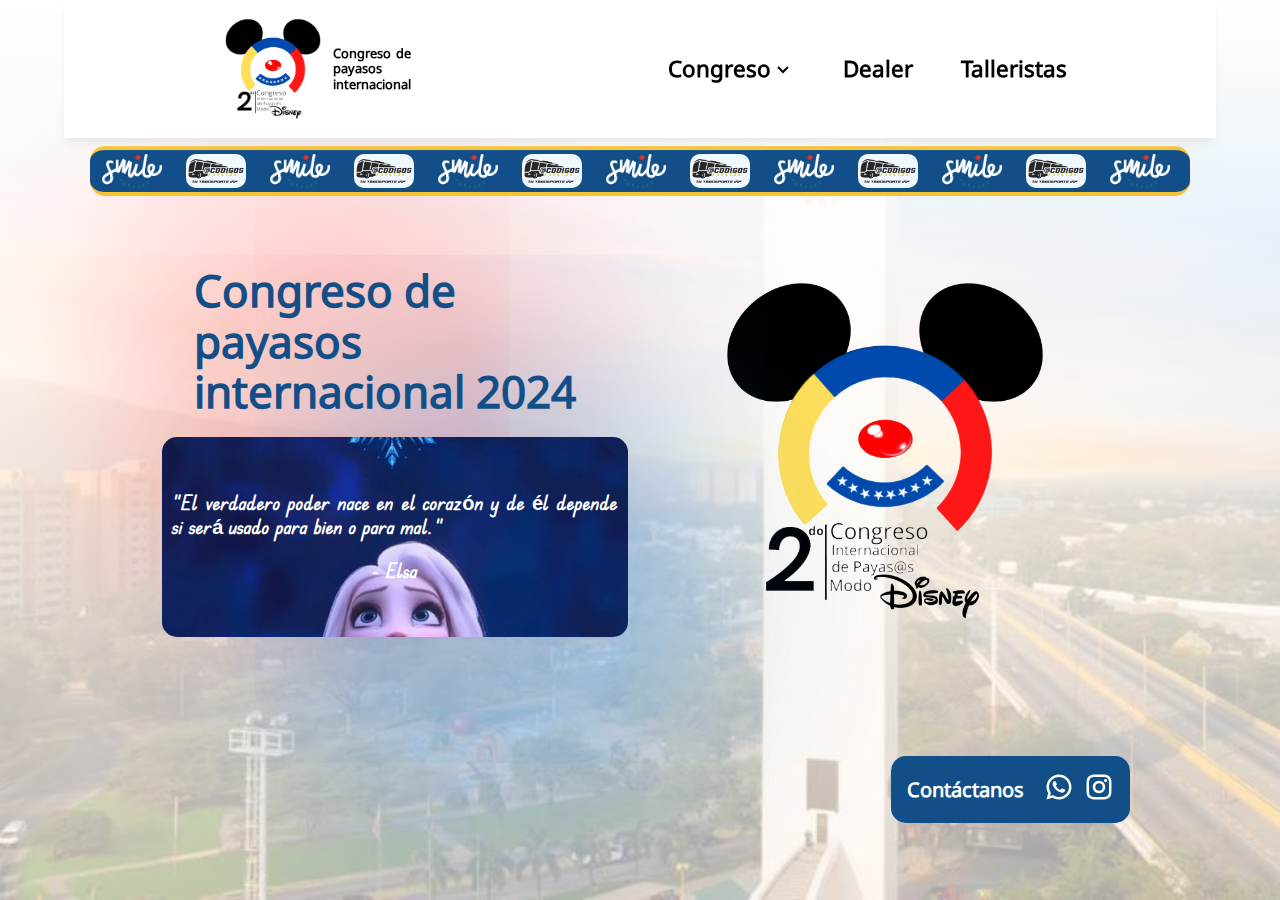
<file: index.html>
<!DOCTYPE html>
<html lang="en">
<head>
    <meta charset="UTF-8">
    <meta name="viewport" content="width=device-width, initial-scale=1.0">
    <title>Congreso de payason internacional</title>

    <link rel="apple-touch-icon" sizes="180x180" href="./favicon/apple-touch-icon.png">
    <link rel="icon" type="image/png" sizes="32x32" href="./favicon/favicon-32x32.png">
    <link rel="icon" type="image/png" sizes="16x16" href="./favicon/favicon-16x16.png">
    <link rel="manifest" href="./favicon/site.webmanifest">






    
    <link rel="stylesheet" href="./css/normalize.css">
    <link rel="stylesheet" href="./css/main.css">
    <link rel="stylesheet" href="./css/navbar.css">
    <link rel="stylesheet" href="./css/main-section.css">
    <link rel="stylesheet" href="./css/footer.css">
    <link rel="stylesheet" href="./css/slide-track.css">
    <link rel="stylesheet" href="./css/box-phrases.css">

</head>
<body>
    <header>
        <nav class="navbar">
            <a class="logo" href="#">
                <img class="light-mode-img-logo" src="./images/Logo-del-sengundo-Congreso.png" alt="Logo de congreso de payasos Venezuela 2024">
         <!--       <img class="dark-mode-img-logo dark-logo" src="./images/Logo-del-sengundo-Congreso-cortado.png" alt="Logo de congreso de payasos Venezuela 2024">-->
                <p>Congreso de payasos internacional</p>
            </a>

            <ul class="menu">
                <li class="congreso-li"><a href="./congreso.html" class="">Congreso</a> <img src="./icons/chevron-down.svg" alt="">

                    <ul class="dropdown_menu_congreso">
                        <li><a href="./congreso.html#representatives-main-section">Representantes</a></li>
                    </ul>
                
                </li>
                <li><a href="./dealer.html" >Dealer</a></li>
                <li><a href="./talleristas.html" >Talleristas</a></li>

            </ul>
        

            <button class="toggle_btn">

                <svg class="toggle_btn_icon open" xmlns="http://www.w3.org/2000/svg" width="40" height="40" viewBox="0 0 24 24"><path fill="none" stroke="currentColor" stroke-linecap="round" stroke-linejoin="round" stroke-width="2" d="M4 6h16M4 12h16M4 18h16"/></svg>
          
                <svg class="toggle_btn_icon close" xmlns="http://www.w3.org/2000/svg" width="40" height="40" viewBox="0 0 24 24"><path fill="none" stroke="currentColor" stroke-linecap="round" stroke-linejoin="round" stroke-width="2" d="M18 6L6 18M6 6l12 12"/></svg>
            
            </button>
        </nav>

        <div class="dropdown_menu">
            <li><a href="./congreso.html">Congreso</a></li>
            <li><a href="./dealer.html">Dealer</a></li>
            <li><a href="./talleristas.html">Talleristas</a></li>

            
        </div>





    </header>

    <div class="slider-track">
        <div class="slide-track">
            <div class="slide">
                <img src="./patrocinantes/logo_sinfondoblanco.png" alt="">
            </div>
            <div class="slide">
                <img src="./patrocinantes/logo-codigo-evento-copy-removebg-preview.png" alt="">
            </div>
            <div class="slide">
                <img src="./patrocinantes/logo_sinfondoblanco.png" alt="">
            </div>
            <div class="slide">
                <img src="./patrocinantes/logo-codigo-evento-copy-removebg-preview.png" alt="">
            </div>
            <div class="slide">
                <img src="./patrocinantes/logo_sinfondoblanco.png" alt="">
            </div>
    
            <div class="slide">
                <img src="./patrocinantes/logo-codigo-evento-copy-removebg-preview.png" alt="">
            </div>
            <div class="slide">
                <img src="./patrocinantes/logo_sinfondoblanco.png" alt="">
            </div>
            <div class="slide">
                <img src="./patrocinantes/logo-codigo-evento-copy-removebg-preview.png" alt="">
            </div>
            <div class="slide">
                <img src="./patrocinantes/logo_sinfondoblanco.png" alt="">
            </div>
            <div class="slide">
                <img src="./patrocinantes/logo-codigo-evento-copy-removebg-preview.png" alt="">
            </div>

            <div class="slide">
                <img src="./patrocinantes/logo_sinfondoblanco.png" alt="">
            </div>
            <div class="slide">
                <img src="./patrocinantes/logo-codigo-evento-copy-removebg-preview.png" alt="">
            </div>
            <div class="slide">
                <img src="./patrocinantes/logo_sinfondoblanco.png" alt="">
            </div>
            <div class="slide">
                <img src="./patrocinantes/logo-codigo-evento-copy-removebg-preview.png" alt="">
            </div>
            <div class="slide">
                <img src="./patrocinantes/logo_sinfondoblanco.png" alt="">
            </div>
    
            <div class="slide">
                <img src="./patrocinantes/logo-codigo-evento-copy-removebg-preview.png" alt="">
            </div>
            <div class="slide">
                <img src="./patrocinantes/logo_sinfondoblanco.png" alt="">
            </div>
            <div class="slide">
                <img src="./patrocinantes/logo-codigo-evento-copy-removebg-preview.png" alt="">
            </div>
            <div class="slide">
                <img src="./patrocinantes/logo_sinfondoblanco.png" alt="">
            </div>
            <div class="slide">
                <img  src="./patrocinantes/logo-codigo-evento-copy-removebg-preview.png" alt="">
            </div>

            <div class="slide">
                <img src="./patrocinantes/logo_sinfondoblanco.png" alt="">
            </div>
            <div class="slide">
                <img  src="./patrocinantes/logo-codigo-evento-copy-removebg-preview.png" alt="">
            </div>
            <div class="slide">
                <img src="./patrocinantes/logo_sinfondoblanco.png" alt="">
            </div>
            <div class="slide">
                <img  src="./patrocinantes/./logo-codigo-evento-copy-removebg-preview.png" alt="">
            </div>
            <div class="slide">
                <img src="./patrocinantes/./logo_sinfondoblanco.png " alt="">
            </div>
        </div>

    </div>



  
    <main class="profile">



            <section class="profile-info">
                <h1 class="profile-title">Congreso de payasos internacional 2024</h1>
                <div class="profile-shadow profile-shadow-one"></div>

                <div class="box-phrases">
                    <div class="box-phrases-son one">
                        <div class="box-phrases-son-container">
                            <img class="box-phrases-son-img" src="./images/elsa-with-cope.jpg" alt="">
                            <p class="box-phrases-son-p-phrase">"El verdadero poder nace en el corazón y de él depende si será usado para bien o para mal."</p>
                            <p class="box-phrases-son-p-name">- Elsa</p>
                        </div>
                        
            
            
            
                    </div>
                    <div class="box-phrases-son two">
                        <div class="box-phrases-son-container">
                            <img class="box-phrases-son-img" src="./images/pocahontas-acariciando-pelo.jpg" alt="">
                            <p class="box-phrases-son-p-phrase">"Algunas veces el camino correcto no es el más fácil,"</p>
                            <p class="box-phrases-son-p-name">- Pocahontas</p>
                        </div>
            
            
                    </div>
                    <div class="box-phrases-son three">
                        <div class="box-phrases-son-container">
                            <img class="box-phrases-son-img" src="./images/ariel-en-el-mar.jpg" alt="">
                            
                           <p class="box-phrases-son-p-phrase">"Para cumplir tu sueño hay que perseguirlo y luchar contra viento y marea."</p>
                           <p class="box-phrases-son-p-name">- Ariel "La sirenita"</p>
                        </div>
            
                    </div>
                    <div class="box-phrases-son four">
                        <div class="box-phrases-son-container">
                            <img class="box-phrases-son-img" src="./images/bella-y-la-bestia.jpg" alt="">
                            <p class="box-phrases-son-p-phrase">"La belleza en sí, está en el alma."</p>
                            <p class="box-phrases-son-p-name">- La Bella y la Bestia</p>
                        </div>
            
            
                    </div>
                </div>
                <div class="profile-shadow profile-shadow-two"></div>





            </section>
    
            <section class="img-logo-section">
                <img class="logo-section-img light-mode-img-logo" src="./images/Logo-del-sengundo-Congreso.png" alt="Logo de congreso de payasos internacional">
                
     <!--           <img class="logo-section-img dark-mode-img-logo dark-logo" src="./images/Logo-del-sengundo-Congreso-cortado.png" alt="Logo de congreso de payasos Venezuela 2024">-->
               
            </section>
            
    
        
           
    
    
    
    
    </main>

    <footer class="footer index-footer">
        <div class="footer-box">
            <h2>Contáctanos</h2>

            <ul class="social-media-ul">
                <li class="social-media-li"><a href="https://wa.link/37te15"><img src="./icons/whatsapp-line-light.svg" alt=""></a></li>
                <li class="social-media-li"><a href="https://www.instagram.com/congresodepayasosenvenezuela?utm_source=ig_web_button_share_sheet&igsh=ZDNlZDc0MzIxNw=="><img src="./icons/instagram-line-light.svg" alt=""></a></li>
            </ul>

        </div>


    </footer>

   

    


    <script defer src="./js/app.js"></script>
    <script defer src="./js/appear-desappear-phrases.js"></script>
    
</body>
</html>
</file>
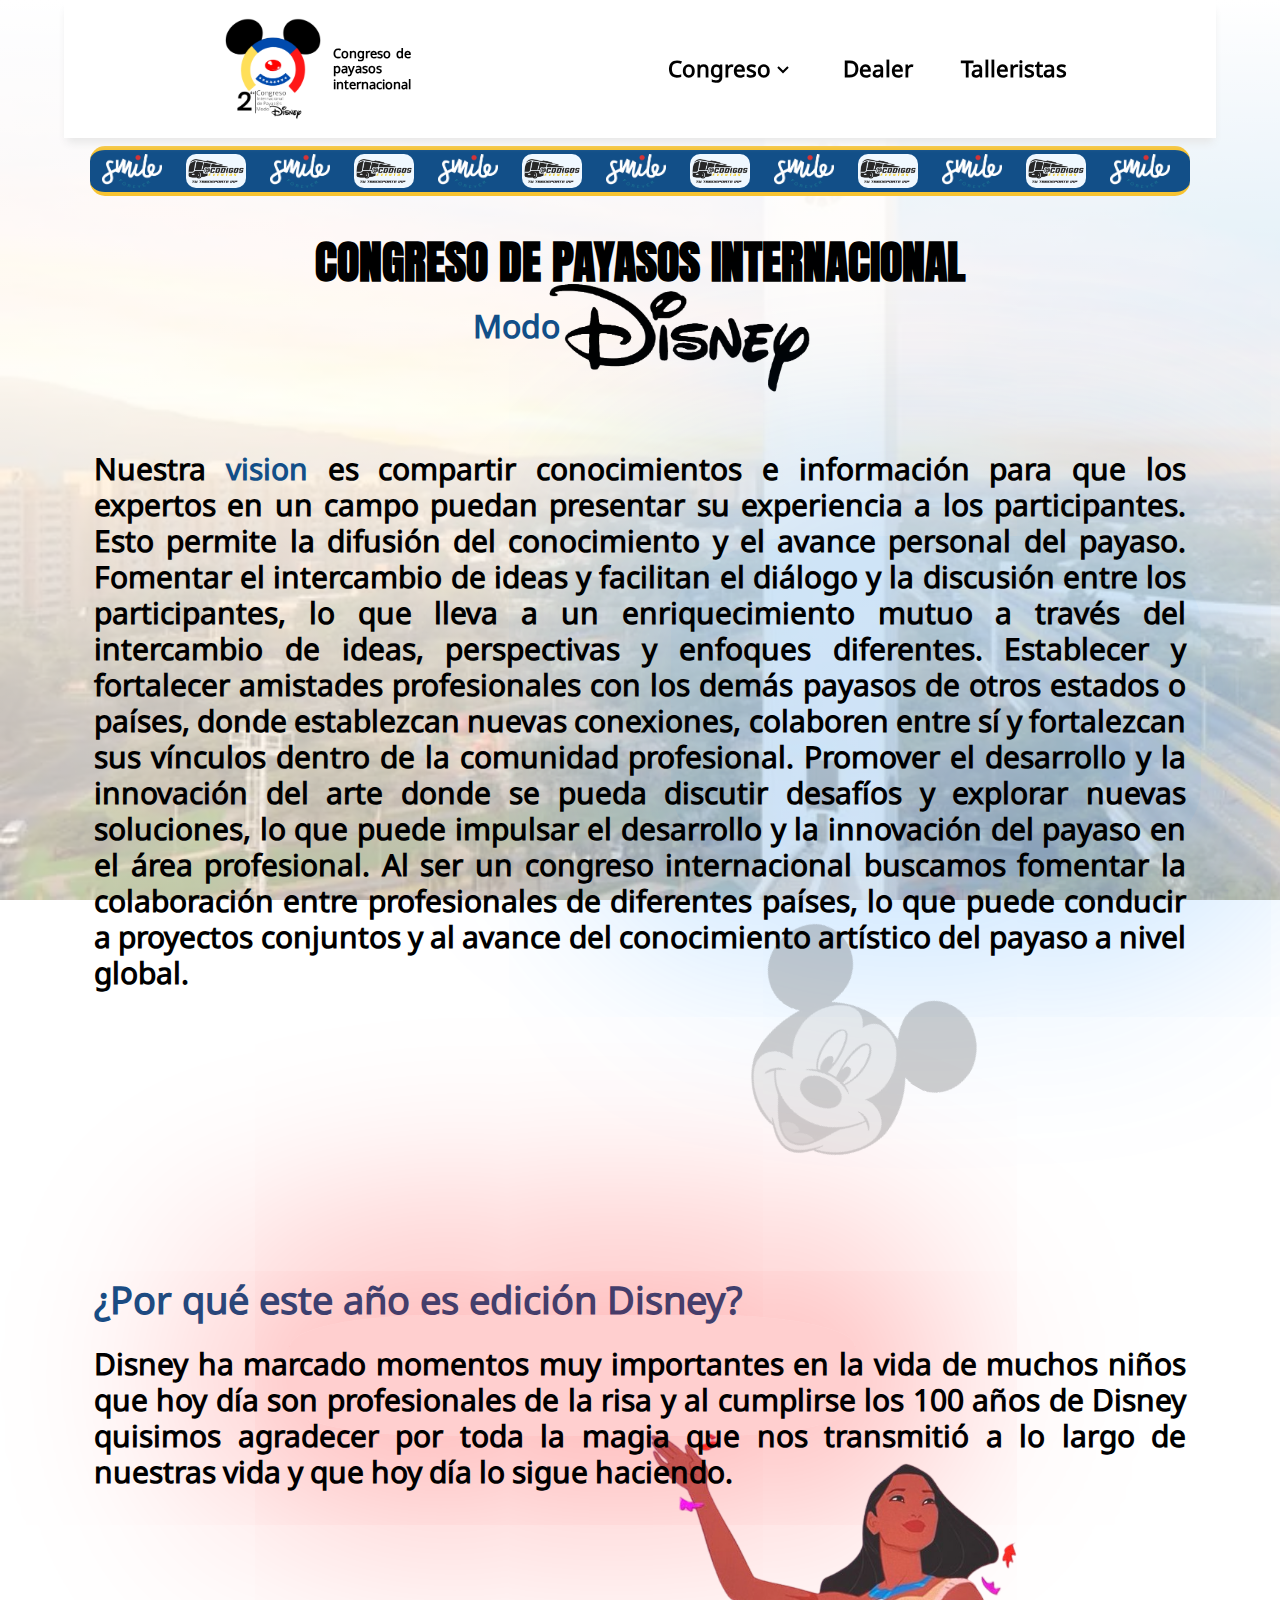
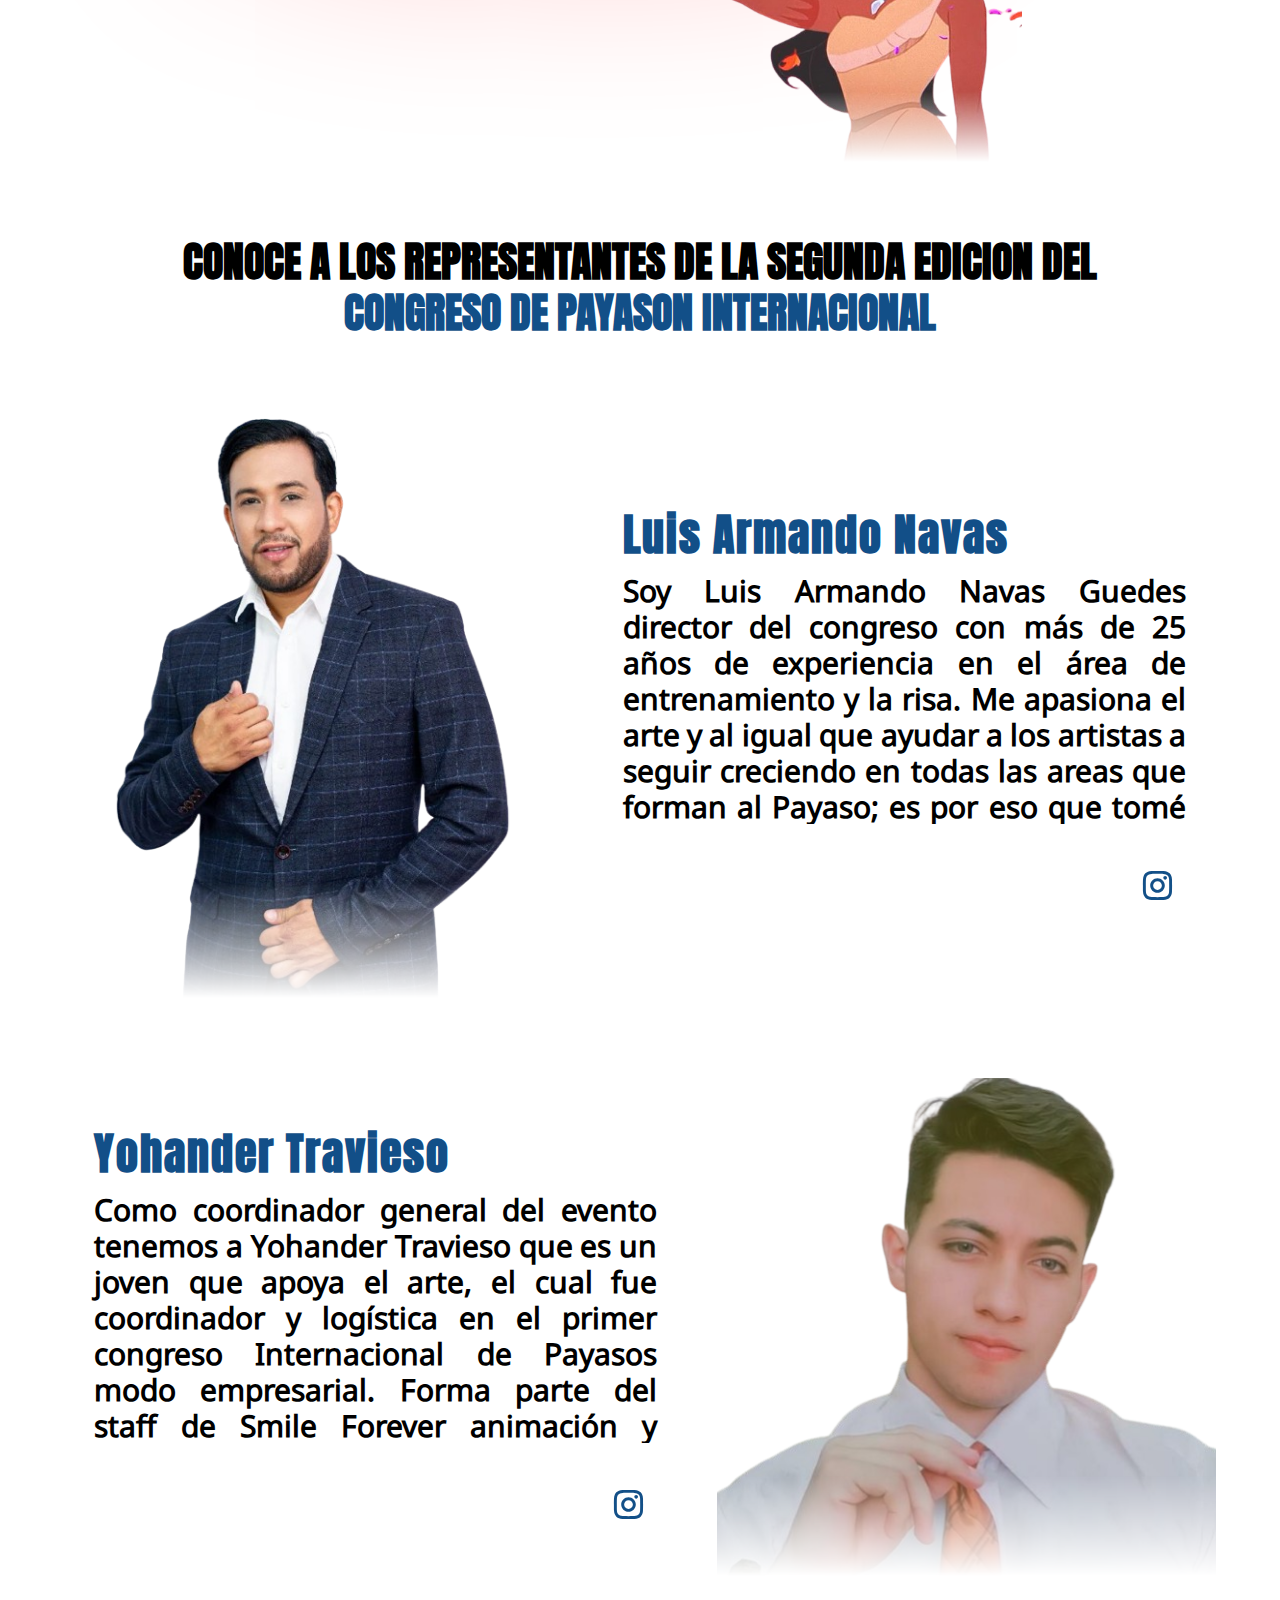
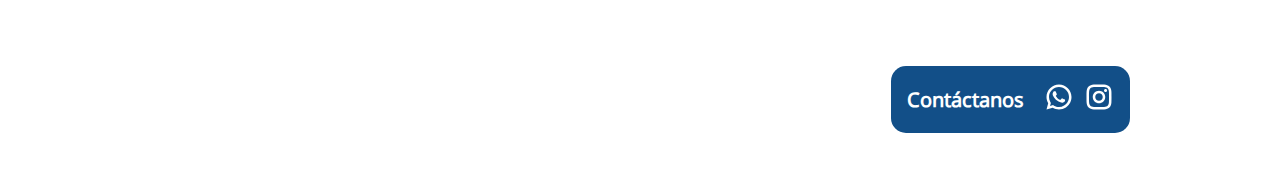
<file: congreso.html>
<!DOCTYPE html>
<html lang="en">
<head>
    <meta charset="UTF-8">
    <meta name="viewport" content="width=device-width, initial-scale=1.0">
    <title>Congreso de payasos internacional</title>

    <link rel="apple-touch-icon" sizes="180x180" href="./favicon/apple-touch-icon.png">
    <link rel="icon" type="image/png" sizes="32x32" href="./favicon/favicon-32x32.png">
    <link rel="icon" type="image/png" sizes="16x16" href="./favicon/favicon-16x16.png">
    <link rel="manifest" href="./favicon/site.webmanifest">



    <link rel="stylesheet" href="./css/normalize.css">
    <link rel="stylesheet" href="./css/main.css">
    <link rel="stylesheet" href="./css/navbar.css">
    <link rel="stylesheet" href="./css/main-section.css">
    <link rel="stylesheet" href="./css/footer.css">
    <link rel="stylesheet" href="./css/slide-track.css">
    
</head>
<body>
    <header>
        <nav class="navbar">
            <a class="logo" href="./index.html">

                <img class="light-mode-img-logo" src="./images/Logo-del-sengundo-Congreso.png" alt="Logo de congreso de payasos Venezuela 2024">
               <p>Congreso de payasos internacional</p>

            </a>

            <ul class="menu">
                <li class="congreso-li"><a href="./congreso.html" class="">Congreso</a> <img src="./icons/chevron-down.svg" alt="">

                    <ul class="dropdown_menu_congreso">
                        <li><a href="#representatives-main-section">Representantes</a></li>
                    </ul>
                
                </li>
                <li><a href="./dealer.html" >Dealer</a></li>
                <li><a href="./talleristas.html" >Talleristas</a></li>

            </ul>

                    

            <button class="toggle_btn">

                <svg class="toggle_btn_icon open" xmlns="http://www.w3.org/2000/svg" width="40" height="40" viewBox="0 0 24 24"><path fill="none" stroke="currentColor" stroke-linecap="round" stroke-linejoin="round" stroke-width="2" d="M4 6h16M4 12h16M4 18h16"/></svg>
          
                <svg class="toggle_btn_icon close" xmlns="http://www.w3.org/2000/svg" width="40" height="40" viewBox="0 0 24 24"><path fill="none" stroke="currentColor" stroke-linecap="round" stroke-linejoin="round" stroke-width="2" d="M18 6L6 18M6 6l12 12"/></svg>
            
            </button>


        </nav>

        <div class="dropdown_menu">
            <li><a href="./congreso.html">Congreso</a></li>
            <li><a href="./dealer.html">Dealer</a></li>
            <li><a href="./talleristas.html">Talleristas</a></li>

            
        </div>





    </header>

    <div class="slider-track">
        <div class="slide-track">
            <div class="slide">
                <img src="./patrocinantes/logo_sinfondoblanco.png" alt="">
            </div>
            <div class="slide">
                <img src="./patrocinantes/logo-codigo-evento-copy-removebg-preview.png" alt="">
            </div>
            <div class="slide">
                <img src="./patrocinantes/logo_sinfondoblanco.png" alt="">
            </div>
            <div class="slide">
                <img src="./patrocinantes/logo-codigo-evento-copy-removebg-preview.png" alt="">
            </div>
            <div class="slide">
                <img src="./patrocinantes/logo_sinfondoblanco.png" alt="">
            </div>
    
            <div class="slide">
                <img src="./patrocinantes/logo-codigo-evento-copy-removebg-preview.png" alt="">
            </div>
            <div class="slide">
                <img src="./patrocinantes/logo_sinfondoblanco.png" alt="">
            </div>
            <div class="slide">
                <img src="./patrocinantes/logo-codigo-evento-copy-removebg-preview.png" alt="">
            </div>
            <div class="slide">
                <img src="./patrocinantes/logo_sinfondoblanco.png" alt="">
            </div>
            <div class="slide">
                <img src="./patrocinantes/logo-codigo-evento-copy-removebg-preview.png" alt="">
            </div>

            <div class="slide">
                <img src="./patrocinantes/logo_sinfondoblanco.png" alt="">
            </div>
            <div class="slide">
                <img src="./patrocinantes/logo-codigo-evento-copy-removebg-preview.png" alt="">
            </div>
            <div class="slide">
                <img src="./patrocinantes/logo_sinfondoblanco.png" alt="">
            </div>
            <div class="slide">
                <img src="./patrocinantes/logo-codigo-evento-copy-removebg-preview.png" alt="">
            </div>
            <div class="slide">
                <img src="./patrocinantes/logo_sinfondoblanco.png" alt="">
            </div>
    
            <div class="slide">
                <img src="./patrocinantes/logo-codigo-evento-copy-removebg-preview.png" alt="">
            </div>
            <div class="slide">
                <img src="./patrocinantes/logo_sinfondoblanco.png" alt="">
            </div>
            <div class="slide">
                <img src="./patrocinantes/logo-codigo-evento-copy-removebg-preview.png" alt="">
            </div>
            <div class="slide">
                <img src="./patrocinantes/logo_sinfondoblanco.png" alt="">
            </div>
            <div class="slide">
                <img  src="./patrocinantes/logo-codigo-evento-copy-removebg-preview.png" alt="">
            </div>

            <div class="slide">
                <img src="./patrocinantes/logo_sinfondoblanco.png" alt="">
            </div>
            <div class="slide">
                <img  src="./patrocinantes/logo-codigo-evento-copy-removebg-preview.png" alt="">
            </div>
            <div class="slide">
                <img src="./patrocinantes/logo_sinfondoblanco.png" alt="">
            </div>
            <div class="slide">
                <img  src="./patrocinantes/./logo-codigo-evento-copy-removebg-preview.png" alt="">
            </div>
            <div class="slide">
                <img src="./patrocinantes/./logo_sinfondoblanco.png " alt="">
            </div>



         
    
    
    
    
    
        </div>

    </div>



  
    <main class="congress-main">

        <section class="congress-main-section" id="congress-main-section">

            <h2 class="congress-main-section-h2">CONGRESO DE PAYASOS INTERNACIONAL <br><p><span>Modo</span><img src="./images/disnep.png" alt=""></p></h2>



            <div class="vision-container">
                <p>Nuestra <span>vision</span> es
                    compartir conocimientos e información para que los expertos en un campo puedan presentar su experiencia a los participantes. Esto permite la difusión del conocimiento y el avance personal del payaso.
                    Fomentar el intercambio de ideas y facilitan el diálogo y la discusión entre los participantes, lo que lleva a un enriquecimiento mutuo a través del intercambio de ideas, perspectivas y enfoques diferentes.
                    Establecer y fortalecer amistades profesionales con los demás payasos de otros estados o países, donde establezcan nuevas conexiones, colaboren entre sí y fortalezcan sus vínculos dentro de la comunidad profesional.
                    Promover el desarrollo y la innovación del arte donde se pueda discutir desafíos y explorar nuevas soluciones, lo que puede impulsar el desarrollo y la innovación del payaso en el área profesional.
                    Al ser un congreso internacional buscamos fomentar la colaboración entre profesionales de diferentes países, lo que puede conducir a proyectos conjuntos y al avance del conocimiento artístico del payaso a nivel global.</p>
                
                <div class="vision-shadow"></div>

                
                <img class="congres-main-section-vision-img-mobile" src="./images/png-clipart-mickey-mouse-mickey-mouse-removebg-preview.png" alt="Micky Mouse">

            </div>



            <div class="why-container">
                <h3>¿Por qué este año es edición Disney?</h3>
                <p> Disney ha marcado  momentos muy importantes en la vida de muchos niños que hoy día son profesionales de la risa y al cumplirse los 100 años de Disney quisimos agradecer por toda la magia que nos transmitió a lo largo de nuestras vida y que hoy día lo sigue haciendo.</p>
                

                <div class="why-shadow"></div>

                <img class="congres-main-section-why-img-mobile" src="./images/pcahontas-removebg-preview.png" alt="Pocahontas">

            </div>



        </section>

        <section class="congress-main-section" id="representatives-main-section">

            <p class="congress-main-section-p">CONOCE A LOS REPRESENTANTES DE LA SEGUNDA EDICION DEL <span>CONGRESO DE PAYASON INTERNACIONAL</span></p>

            <div class="representative-biography-and-img-container">
                
                <div class="representative-img-container">
                    <img class="luis-img" src="./images/luis.png" alt="">
                </div>
    
                <div class="representative-biography-container">
                    <p class="p-name">Luis Armando Navas</p>
                    <div class="representative-biography-p-container">
                        <p>
                            Soy Luis Armando Navas Guedes director del congreso con más de 25 años de experiencia en el área de entrenamiento y la risa. Me apasiona el arte y al igual que ayudar a los artistas a seguir creciendo en todas las areas que forman al Payaso; es por eso que tomé la decisión de hacer por segundo año consecutivo este gran evento que reune a payasos de latinoamerica. "El mundo cambia cuando tú decides cambiarlo".
                        </p>
                        
                        <ul class="talleristas-main-section-ul-li-social-media-container representative-social-media-container">
                            <li class="talleristas-social-media-li"><a href="https://www.instagram.com/luisarmandoshow?utm_source=ig_web_button_share_sheet&igsh=ZDNlZDc0MzIxNw=="><img src="./icons/instagram-line-dark.svg" alt=""></a></li>
                         </ul>
                    </div>

                </div>

            </div>

            <div class="representative-biography-and-img-container">
                
                <div class="representative-img-container">
                    <img class="travis-img" src="./images/travis.png" alt="">
                </div>
    
                <div class="representative-biography-container">
                    <p class="p-name">Yohander Travieso</p>
                    <div class="representative-biography-p-container">
                        <p>Como coordinador general del evento tenemos a Yohander Travieso que es un joven que apoya el arte, el cual fue coordinador y logística en el primer congreso Internacional de Payasos modo empresarial. Forma parte del staff de Smile Forever animación y eventos, la empresa oficial patrocinante del congreso. También se desenvuelve en la creación de contenido en redes sociales como YouTube, Instagram, TikTok y Facebook.</p>
                      
                        <ul class="talleristas-main-section-ul-li-social-media-container representative-social-media-container">
                            <li class="talleristas-social-media-li"><a href="https://www.instagram.com/travesiascontravis?utm_source=ig_web_button_share_sheet&igsh=ZDNlZDc0MzIxNw=="><img src="./icons/instagram-line-dark.svg" alt=""></a></li>
                         </ul>
                    </div>

                </div>



            </div>



        </section>





    
    
    
    
    </main>

    <footer class="footer">
        <div class="footer-box">
            <h2>Contáctanos</h2>

            <ul class="social-media-ul">
                <li class="social-media-li"><a href="https://wa.link/37te15"><img src="./icons/whatsapp-line-light.svg" alt=""></a></li>
                <li class="social-media-li"><a href="https://www.instagram.com/congresodepayasosenvenezuela?utm_source=ig_web_button_share_sheet&igsh=ZDNlZDc0MzIxNw=="><img src="./icons/instagram-line-light.svg" alt=""></a></li>
            </ul>

        </div>


    </footer>

   

    



    <script defer src="./js/app.js"></script>
    
</body>
</html>
</file>
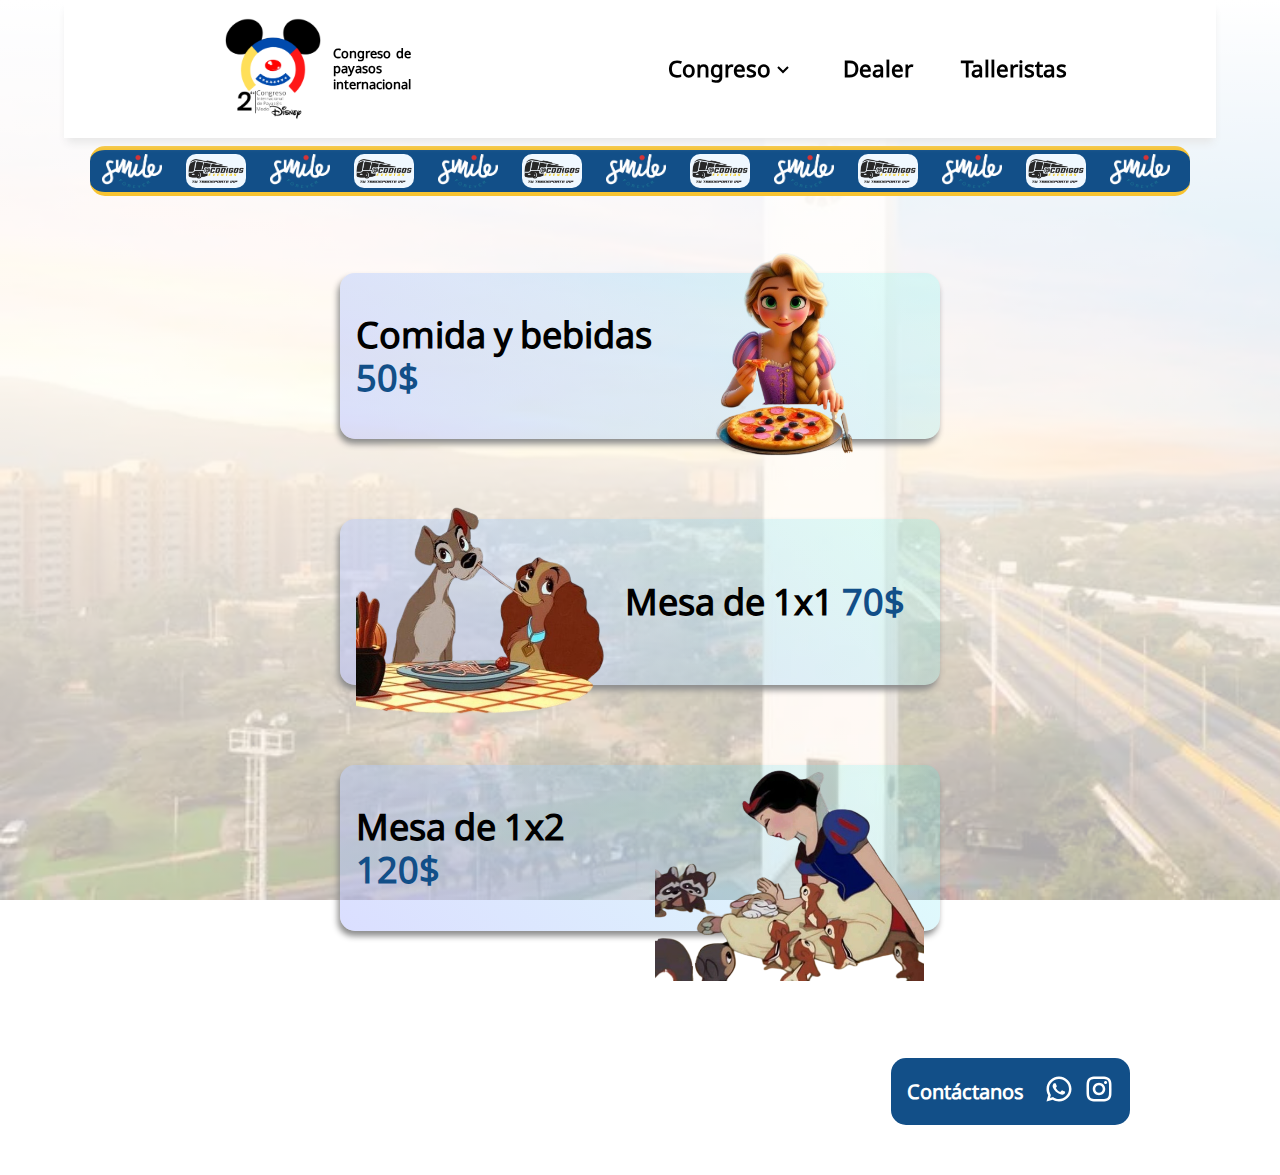
<file: dealer.html>
<!DOCTYPE html>
<html lang="en">
<head>
    <meta charset="UTF-8">
    <meta name="viewport" content="width=device-width, initial-scale=1.0">
    <title>Congreso de payasos internacional</title>

    <link rel="apple-touch-icon" sizes="180x180" href="./favicon/apple-touch-icon.png">
    <link rel="icon" type="image/png" sizes="32x32" href="./favicon/favicon-32x32.png">
    <link rel="icon" type="image/png" sizes="16x16" href="./favicon/favicon-16x16.png">
    <link rel="manifest" href="./favicon/site.webmanifest">




    <link rel="stylesheet" href="./css/normalize.css">
    <link rel="stylesheet" href="./css/main.css">
    <link rel="stylesheet" href="./css/navbar.css">
    <link rel="stylesheet" href="./css/main-section.css">
    <link rel="stylesheet" href="./css/footer.css">
    <link rel="stylesheet" href="./css/slide-track.css">
    
</head>
<body>
    <header>
        <nav class="navbar">
            <a class="logo" href="./index.html">

                <img class="light-mode-img-logo" src="./images/Logo-del-sengundo-Congreso.png" alt="Logo de congreso de payasos Venezuela 2024">
                <p>Congreso de payasos internacional</p>



            </a>

            <ul class="menu">
                <li class="congreso-li"><a href="./congreso.html" class="">Congreso</a> <img src="./icons/chevron-down.svg" alt="">

                    <ul class="dropdown_menu_congreso">
                        <li><a href="./congreso.html#representatives-main-section">Representantes</a></li>
                    </ul>
                
                </li>
                <li><a href="./dealer.html" >Dealer</a></li>
                <li><a href="./talleristas.html" >Talleristas</a></li>

            </ul>

                    

            <button class="toggle_btn">

                <svg class="toggle_btn_icon open" xmlns="http://www.w3.org/2000/svg" width="40" height="40" viewBox="0 0 24 24"><path fill="none" stroke="currentColor" stroke-linecap="round" stroke-linejoin="round" stroke-width="2" d="M4 6h16M4 12h16M4 18h16"/></svg>
          
                <svg class="toggle_btn_icon close" xmlns="http://www.w3.org/2000/svg" width="40" height="40" viewBox="0 0 24 24"><path fill="none" stroke="currentColor" stroke-linecap="round" stroke-linejoin="round" stroke-width="2" d="M18 6L6 18M6 6l12 12"/></svg>
            
            </button>



        </nav>

        <div class="dropdown_menu">
            <li><a href="./congreso.html">Congreso</a></li>
            <li><a href="./dealer.html">Dealer</a></li>
            <li><a href="./talleristas.html">Talleristas</a></li>

            
        </div>





    </header>

    <div class="slider-track">
        <div class="slide-track">
            <div class="slide">
                <img src="./patrocinantes/logo_sinfondoblanco.png" alt="">
            </div>
            <div class="slide">
                <img src="./patrocinantes/logo-codigo-evento-copy-removebg-preview.png" alt="">
            </div>
            <div class="slide">
                <img src="./patrocinantes/logo_sinfondoblanco.png" alt="">
            </div>
            <div class="slide">
                <img src="./patrocinantes/logo-codigo-evento-copy-removebg-preview.png" alt="">
            </div>
            <div class="slide">
                <img src="./patrocinantes/logo_sinfondoblanco.png" alt="">
            </div>
    
            <div class="slide">
                <img src="./patrocinantes/logo-codigo-evento-copy-removebg-preview.png" alt="">
            </div>
            <div class="slide">
                <img src="./patrocinantes/logo_sinfondoblanco.png" alt="">
            </div>
            <div class="slide">
                <img src="./patrocinantes/logo-codigo-evento-copy-removebg-preview.png" alt="">
            </div>
            <div class="slide">
                <img src="./patrocinantes/logo_sinfondoblanco.png" alt="">
            </div>
            <div class="slide">
                <img src="./patrocinantes/logo-codigo-evento-copy-removebg-preview.png" alt="">
            </div>

            <div class="slide">
                <img src="./patrocinantes/logo_sinfondoblanco.png" alt="">
            </div>
            <div class="slide">
                <img src="./patrocinantes/logo-codigo-evento-copy-removebg-preview.png" alt="">
            </div>
            <div class="slide">
                <img src="./patrocinantes/logo_sinfondoblanco.png" alt="">
            </div>
            <div class="slide">
                <img src="./patrocinantes/logo-codigo-evento-copy-removebg-preview.png" alt="">
            </div>
            <div class="slide">
                <img src="./patrocinantes/logo_sinfondoblanco.png" alt="">
            </div>
    
            <div class="slide">
                <img src="./patrocinantes/logo-codigo-evento-copy-removebg-preview.png" alt="">
            </div>
            <div class="slide">
                <img src="./patrocinantes/logo_sinfondoblanco.png" alt="">
            </div>
            <div class="slide">
                <img src="./patrocinantes/logo-codigo-evento-copy-removebg-preview.png" alt="">
            </div>
            <div class="slide">
                <img src="./patrocinantes/logo_sinfondoblanco.png" alt="">
            </div>
            <div class="slide">
                <img  src="./patrocinantes/logo-codigo-evento-copy-removebg-preview.png" alt="">
            </div>

            <div class="slide">
                <img src="./patrocinantes/logo_sinfondoblanco.png" alt="">
            </div>
            <div class="slide">
                <img  src="./patrocinantes/logo-codigo-evento-copy-removebg-preview.png" alt="">
            </div>
            <div class="slide">
                <img src="./patrocinantes/logo_sinfondoblanco.png" alt="">
            </div>
            <div class="slide">
                <img  src="./patrocinantes/./logo-codigo-evento-copy-removebg-preview.png" alt="">
            </div>
            <div class="slide">
                <img src="./patrocinantes/./logo_sinfondoblanco.png " alt="">
            </div>
        </div>

    </div>



  
    <main class="dealer-main-section">

        <div class="dealer-main-section-container">

            <ul class="dealer-main-section-ul">
               <li class="dealer-main-section-ul-li">
                    <p>Comida y bebidas <span>50$</span></p>

                    <div class="dealer-main-section-container-img">
                        <img src="./images/rapunzel-eating-pizza-fotor-bg-remover-20240509185045.png" alt="raounzdel eating">
                    </div>
                </li>
               <li class="dealer-main-section-ul-li">
                    <div class="dealer-main-section-container-img">
                        <img src="./images/la-dama-y-el-vagabundo-removebg-preview-removebg-preview.png" alt="raounzdel eating">
                    </div>
                    <p>Mesa de 1x1 <span>70$</span></p>
               </li>
                <li class="dealer-main-section-ul-li">
                    <p>Mesa de 1x2 <span>120$</span></p>
                    <div class="dealer-main-section-container-img">
                        <img src="./images/blancanieves-and-animals-removebg-preview-removebg-preview.png" alt="raounzdel eating">
                    </div>
                </li>
            </ul>

        
        </div>






    
    
    
    </main>

    <footer class="footer">
        <div class="footer-box">
            <h2>Contáctanos</h2>

            <ul class="social-media-ul">
                <li class="social-media-li"><a href="https://wa.link/37te15"><img src="./icons/whatsapp-line-light.svg" alt=""></a></li>
                <li class="social-media-li"><a href="https://www.instagram.com/congresodepayasosenvenezuela?utm_source=ig_web_button_share_sheet&igsh=ZDNlZDc0MzIxNw=="><img src="./icons/instagram-line-light.svg" alt=""></a></li>
            </ul>

        </div>


    </footer>

   

    



    <script defer src="./js/app.js"></script>
    
</body>
</html>
</file>
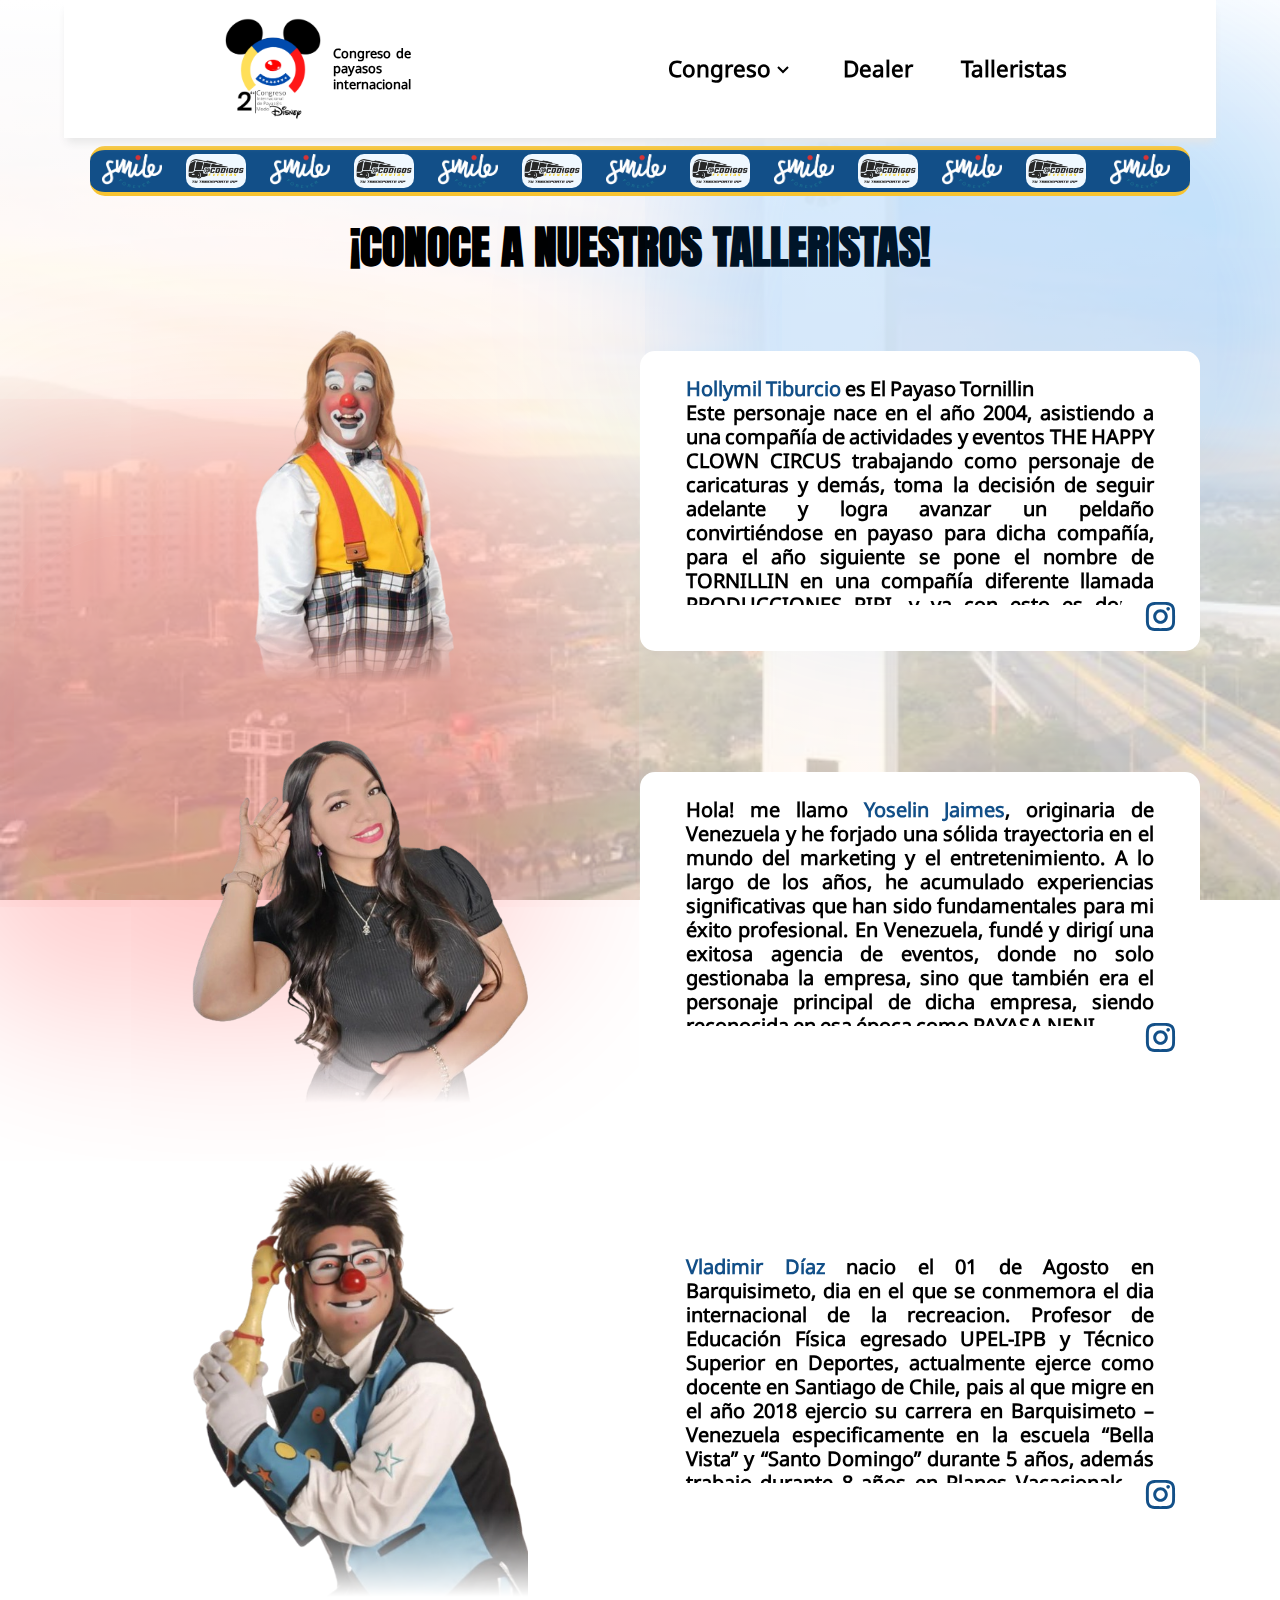
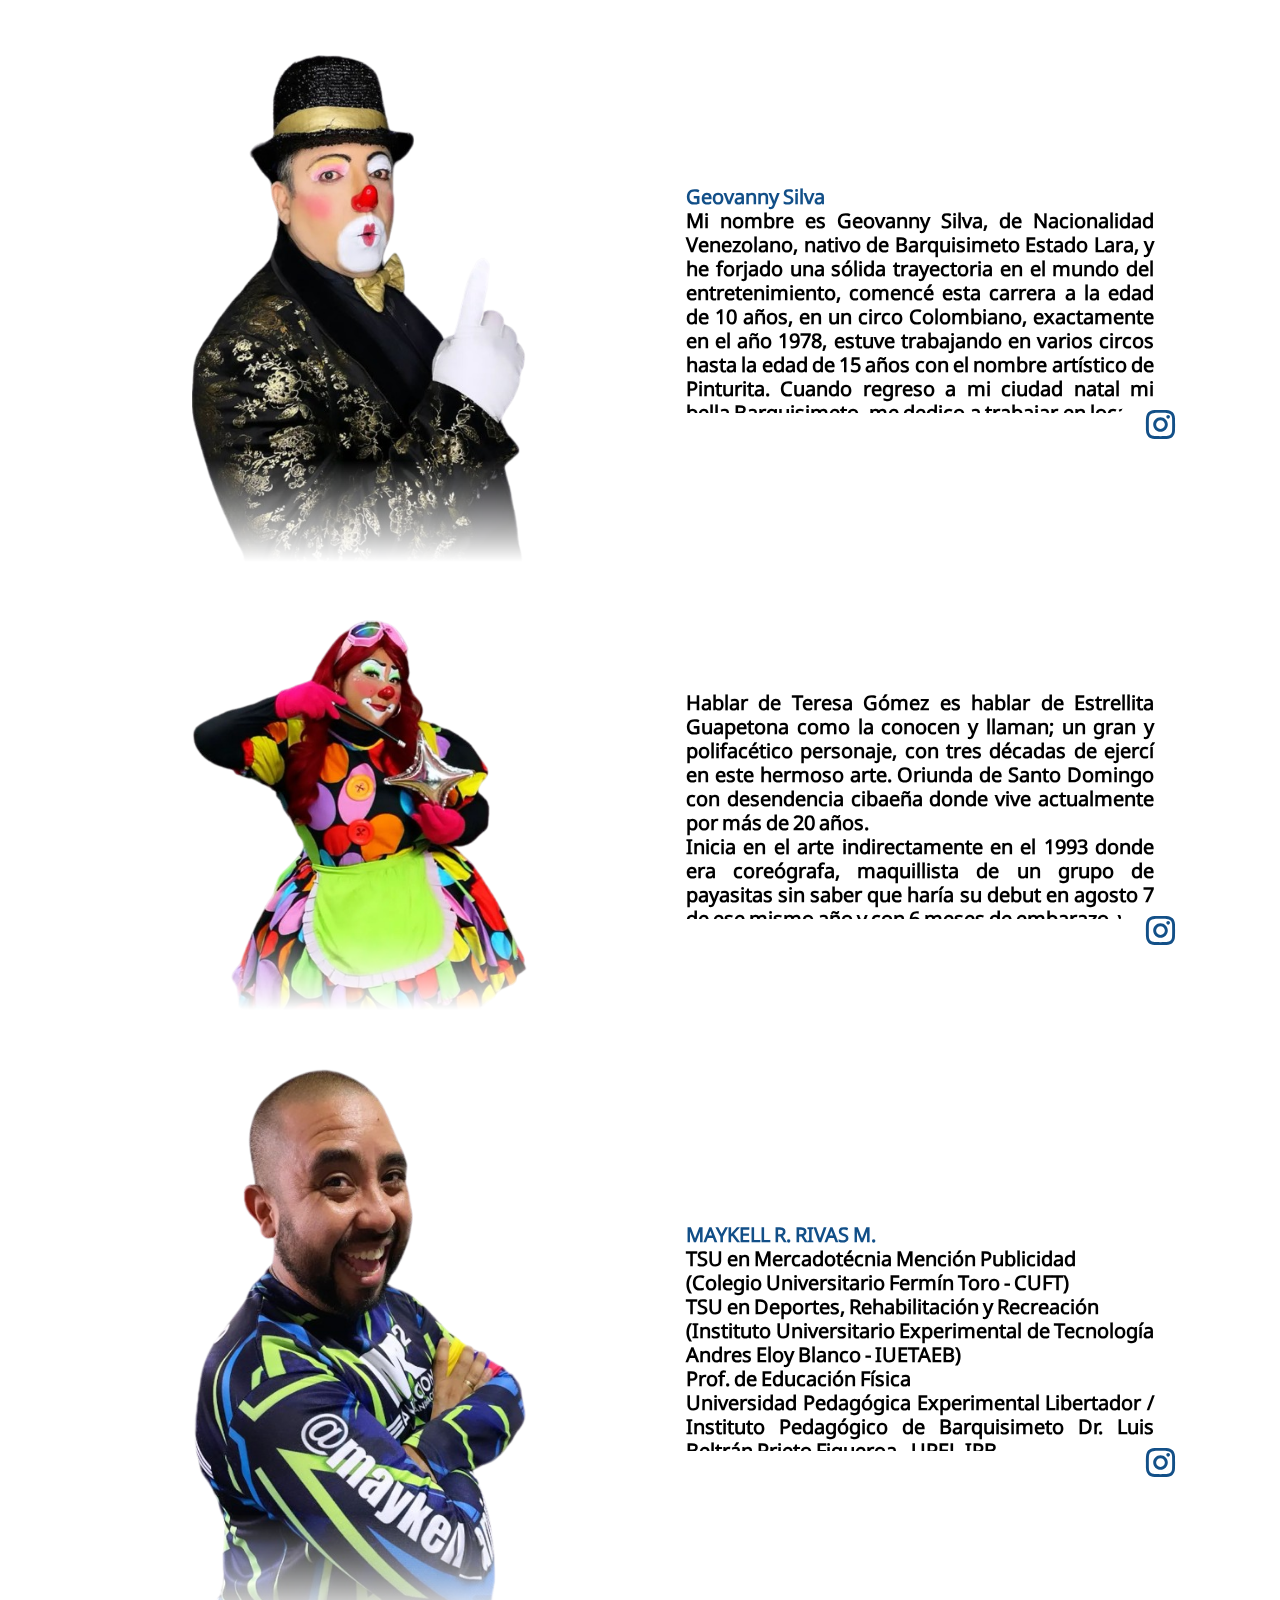
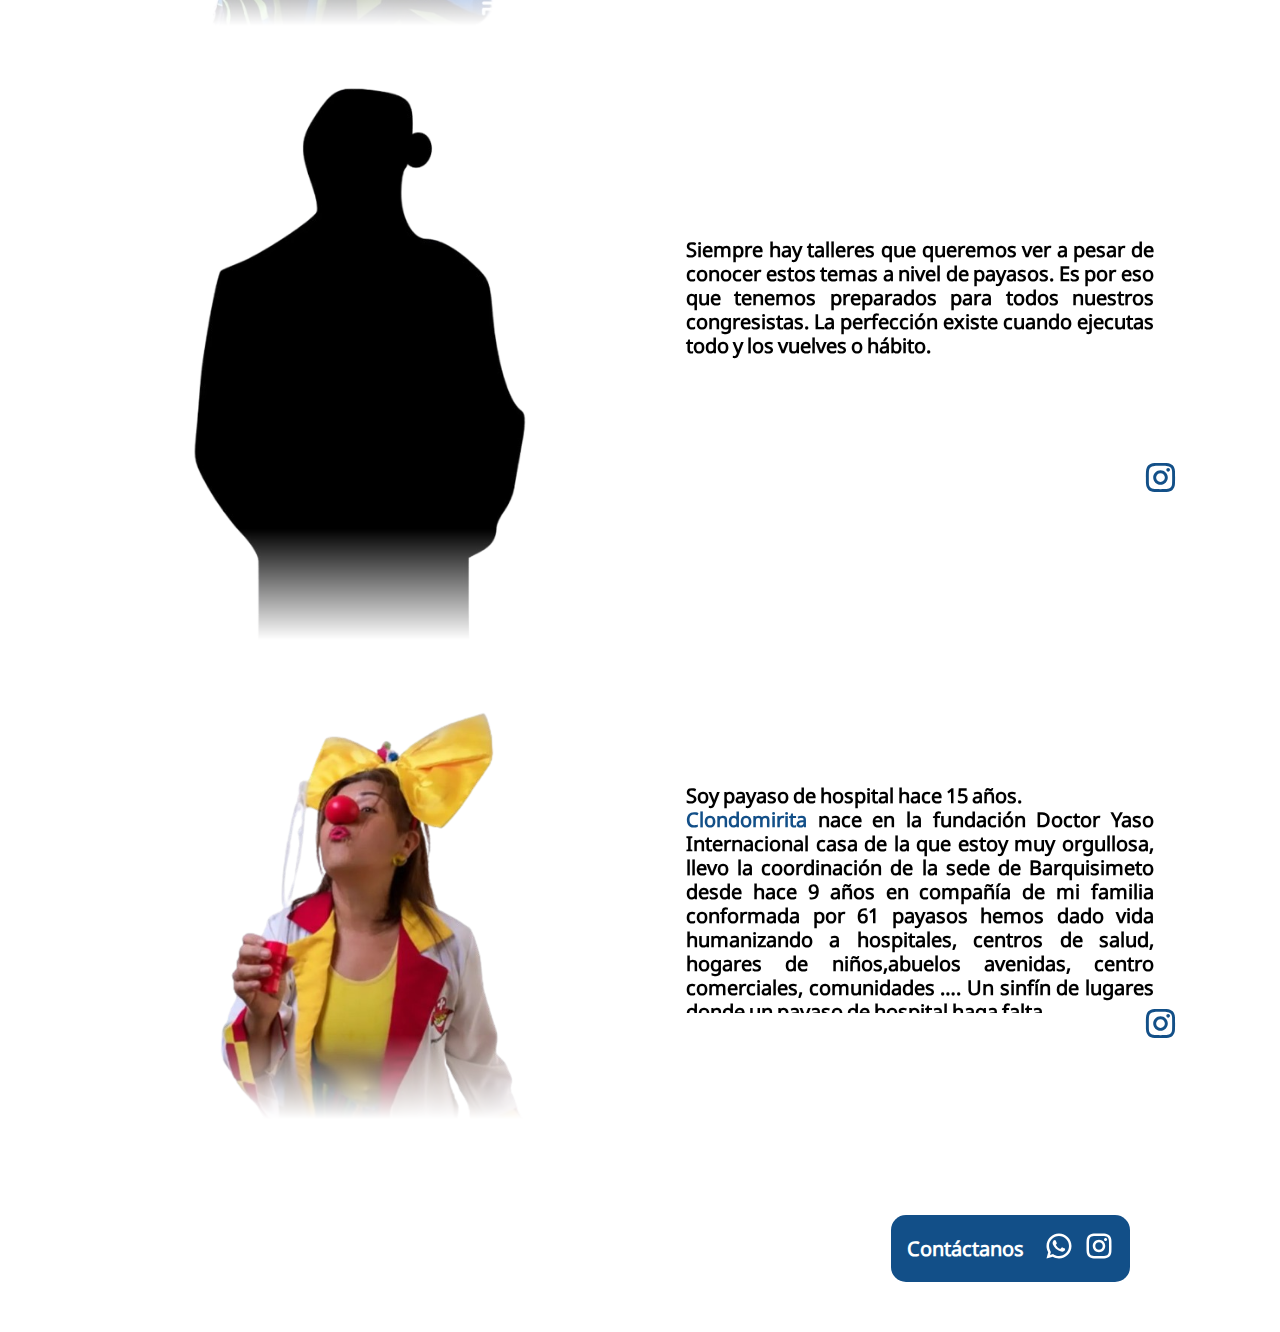
<file: talleristas.html>
<!DOCTYPE html>
<html lang="en" >
<head>
    <meta charset="UTF-8">
    <meta name="viewport" content="width=device-width, initial-scale=1.0">
    <title>Congreso de payason internacional</title>

    <link rel="apple-touch-icon" sizes="180x180" href="./favicon/apple-touch-icon.png">
    <link rel="icon" type="image/png" sizes="32x32" href="./favicon/favicon-32x32.png">
    <link rel="icon" type="image/png" sizes="16x16" href="./favicon/favicon-16x16.png">
    <link rel="manifest" href="./favicon/site.webmanifest">



    <link rel="stylesheet" href="./css/normalize.css">
    <link rel="stylesheet" href="./css/main.css">
    <link rel="stylesheet" href="./css/navbar.css">
    <link rel="stylesheet" href="./css/main-section.css">
    <link rel="stylesheet" href="./css/footer.css">
    <link rel="stylesheet" href="./css/slide-track.css">
    
</head>
<body>
    <header>
        <nav class="navbar">
            <a class="logo" href="./index.html">

                <img class="light-mode-img-logo" src="./images/Logo-del-sengundo-Congreso.png" alt="Logo de congreso de payasos Venezuela 2024">
                 <p>Congreso de payasos internacional</p>




            </a>

            <ul class="menu">
                <li class="congreso-li"><a href="./congreso.html" class="">Congreso</a> <img src="./icons/chevron-down.svg" alt="">

                    <ul class="dropdown_menu_congreso">
                        <li><a href="./congreso.html#representatives-main-section">Representantes</a></li>
                    </ul>
                
                </li>
                <li><a href="./dealer.html" >Dealer</a></li>
                <li><a href="./talleristas.html" >Talleristas</a></li>
             
            </ul>

                    

            <button class="toggle_btn">

                <svg class="toggle_btn_icon open" xmlns="http://www.w3.org/2000/svg" width="40" height="40" viewBox="0 0 24 24"><path fill="none" stroke="currentColor" stroke-linecap="round" stroke-linejoin="round" stroke-width="2" d="M4 6h16M4 12h16M4 18h16"/></svg>
          
                <svg class="toggle_btn_icon close" xmlns="http://www.w3.org/2000/svg" width="40" height="40" viewBox="0 0 24 24"><path fill="none" stroke="currentColor" stroke-linecap="round" stroke-linejoin="round" stroke-width="2" d="M18 6L6 18M6 6l12 12"/></svg>
            
            </button>




        </nav>

        <div class="dropdown_menu">
            <li><a href="./congreso.html">Congreso</a></li>
            <li><a href="./dealer.html">Dealer</a></li>
            <li><a href="./talleristas.html">Talleristas</a></li>
         
            
        </div>





    </header>

    <div class="slider-track">
        <div class="slide-track">
            <div class="slide">
                <img src="./patrocinantes/logo_sinfondoblanco.png" alt="">
            </div>
            <div class="slide">
                <img src="./patrocinantes/logo-codigo-evento-copy-removebg-preview.png" alt="">
            </div>
            <div class="slide">
                <img src="./patrocinantes/logo_sinfondoblanco.png" alt="">
            </div>
            <div class="slide">
                <img src="./patrocinantes/logo-codigo-evento-copy-removebg-preview.png" alt="">
            </div>
            <div class="slide">
                <img src="./patrocinantes/logo_sinfondoblanco.png" alt="">
            </div>
    
            <div class="slide">
                <img src="./patrocinantes/logo-codigo-evento-copy-removebg-preview.png" alt="">
            </div>
            <div class="slide">
                <img src="./patrocinantes/logo_sinfondoblanco.png" alt="">
            </div>
            <div class="slide">
                <img src="./patrocinantes/logo-codigo-evento-copy-removebg-preview.png" alt="">
            </div>
            <div class="slide">
                <img src="./patrocinantes/logo_sinfondoblanco.png" alt="">
            </div>
            <div class="slide">
                <img src="./patrocinantes/logo-codigo-evento-copy-removebg-preview.png" alt="">
            </div>

            <div class="slide">
                <img src="./patrocinantes/logo_sinfondoblanco.png" alt="">
            </div>
            <div class="slide">
                <img src="./patrocinantes/logo-codigo-evento-copy-removebg-preview.png" alt="">
            </div>
            <div class="slide">
                <img src="./patrocinantes/logo_sinfondoblanco.png" alt="">
            </div>
            <div class="slide">
                <img src="./patrocinantes/logo-codigo-evento-copy-removebg-preview.png" alt="">
            </div>
            <div class="slide">
                <img src="./patrocinantes/logo_sinfondoblanco.png" alt="">
            </div>
    
            <div class="slide">
                <img src="./patrocinantes/logo-codigo-evento-copy-removebg-preview.png" alt="">
            </div>
            <div class="slide">
                <img src="./patrocinantes/logo_sinfondoblanco.png" alt="">
            </div>
            <div class="slide">
                <img src="./patrocinantes/logo-codigo-evento-copy-removebg-preview.png" alt="">
            </div>
            <div class="slide">
                <img src="./patrocinantes/logo_sinfondoblanco.png" alt="">
            </div>
            <div class="slide">
                <img  src="./patrocinantes/logo-codigo-evento-copy-removebg-preview.png" alt="">
            </div>

            <div class="slide">
                <img src="./patrocinantes/logo_sinfondoblanco.png" alt="">
            </div>
            <div class="slide">
                <img  src="./patrocinantes/logo-codigo-evento-copy-removebg-preview.png" alt="">
            </div>
            <div class="slide">
                <img src="./patrocinantes/logo_sinfondoblanco.png" alt="">
            </div>
            <div class="slide">
                <img  src="./patrocinantes/./logo-codigo-evento-copy-removebg-preview.png" alt="">
            </div>
            <div class="slide">
                <img src="./patrocinantes/./logo_sinfondoblanco.png " alt="">
            </div>
        </div>

    </div>

    <div class="talleristas-body-shadow-one"></div>



  
    <main class="talleristas-main">

        <h2 class="congress-main-section-h2 congress-main-section-talleristas-h2">¡CONOCE A NUESTROS TALLERISTAS!</h2>
       

        <section class="talleristas-main-section">

            <ul class="talleristas-main-section-ul">


                <li class="talleristas-main-section-ul-li">
                    <div class="talleristas-main-section-ul-li-img-container">
                        <img class="talleristas-main-section-ul-li-img" src="./images/tornillin.png" alt="">
                    </div>

                    <div class="talleristas-main-section-ul-li-p-container">
                        <p class="talleristas-main-section-ul-li-p">
                           <span>Hollymil Tiburcio</span> es El Payaso Tornillin<br>

Este personaje nace en el año 2004, asistiendo a una compañía de actividades y eventos THE HAPPY CLOWN CIRCUS trabajando como personaje de caricaturas y demás, toma la decisión de seguir adelante y logra avanzar un peldaño convirtiéndose en payaso para dicha compañía, para el año siguiente se pone el nombre de TORNILLIN en una compañía diferente llamada PRODUCCIONES PIPI, y ya con esto es donde comienza a trabajar para ambas compañías y unas cuantas más.<br>

Para enero 2008 toma su primera capacitación en un Seminario de Maquillaje, Vestuario, Magia y Rutinas Cómicas en el Parque Infantil Volare impartido por Talleristas Internacionales; luego de esto tuvo la gran idea de no solo ser payaso y poner las canciones ya escritas para las animaciones de cumpleaños, sino componer propias de él, entonces escribe su primera canción llamada ¨El Fuin Fuan¨ en el 2010, conociendo a alguien con conexiones en el medio artístico, el cual lo conecta con el Productor del Programa infantil ¨La Hora de Ser Feliz¨, donde interpretaba su personaje Payaso Tornillin Co-Conductor, conocimientos que lo llevaron a pasar por diferentes programas tales como: ¨GOZALO¨ Y ¨EL PARQUE INTRÉPIDO¨ en República Dominicana; en este último pasa a interpretar varios personajes, pero antes de estos ya había escrito dos canciones más ¨La Coneja Lulú¨ y ¨Pa’ Bailar¨.<br>

Años después a finales de 2013 escribe otra canción infantil "Señor Maní y Señor Banana" en la que muestra y enseña el valor de la igualdad de razas de una forma peculiar. Para el 2014 fue elegido por otros payasos reconocidos en el país para formar parte de un Disco de Edición Extendida con los temas escritos por él. En el 2015 se convierte en secretario del gremio Unión Nacional de Payasos Dominicanos (UNAPADOM), luego pasa a tomar un Diplomado de Recreación Infantil y Comunitaria en la Universidad Pedro Henríquez Ureña (UNPHU)<br>

Todo esto lo motiva a seguir superándose profesionalmente, llegando con mucha experiencia por segunda vez a un Seminario llamado ChocoFestival 2016, cuyo festival trata de talleres de maquillaje, vestuario...

                        </p>
                        <ul class="talleristas-main-section-ul-li-social-media-container">
                            
                            <li class="talleristas-social-media-li"><a href="https://www.instagram.com/payasotornillin?utm_source=ig_web_button_share_sheet&igsh=ZDNlZDc0MzIxNw=="><img src="./icons/instagram-line-dark.svg" alt=""></a></li>
                        </ul>
                    </div>



                </li>

                <li class="talleristas-main-section-ul-li">
                    <div class="talleristas-main-section-ul-li-img-container">
                        <img class="talleristas-main-section-ul-li-img" src="./images/yoselin-jaimes.png" alt="">
                    </div>

                    <div class="talleristas-main-section-ul-li-p-container">
                        <p class="talleristas-main-section-ul-li-p">
                            Hola! me llamo <span>Yoselin Jaimes</span>, originaria de Venezuela y he forjado una sólida trayectoria en el mundo del marketing y el entretenimiento. A lo largo de los años, he acumulado experiencias significativas que han sido fundamentales para mi éxito profesional. En Venezuela, fundé y dirigí una exitosa agencia de eventos, donde no solo gestionaba la empresa, sino que también era el personaje principal de dicha empresa, siendo reconocida en esa época como PAYASA NENI.<br>

Mis logros incluyen el primer lugar en globoflexia, el segundo lugar de miss payasa, y el tercer lugar en la categoría de comparsa, obtenidos durante la 3ra Feria de la Risa en Venezuela. Además, fui galardonada con el primer lugar en caracterización en el Congreso de Narizotada Mi incursión en el área del entretenimiento también abarcó la exitosa implementación de estrategias de marketing en redes sociales, contribuyendo al crecimiento y reconocimiento de mi presencia en el mercado.<br>

En 2017, decidí mudarme a Chile, donde asumí el rol de Gerente en un casino, liderando la administración y desarrollando estrategias de marketing orientadas a la atención y retención del público Posteriormente, mi camino me llevó a Canadá, donde ingresé como estudiante internacional para especializarme en marketing en una de las mejores universidades de negocios a nivel mundial. En este país trabajé con agencias de migración en la planificación y ejecución de estrategias de marketing, antes de emprender mi propio camino empresarial en Canadá.<br>

Actualmente, soy la fundadora y propietaria de SMILELAND, una empresa de eventos en Canadá. A través de mi amplia experiencia y habilidades adquiridas, estoy comprometida a continuar aportando al mundo del marketing y elentretenimiento con creatividad, innovación y profesionalismo...
                         <ul class="talleristas-main-section-ul-li-social-media-container">
                              <li class="talleristas-social-media-li"><a href="https://www.instagram.com/yoselin_jaimes_?utm_source=ig_web_button_share_sheet&igsh=ZDNlZDc0MzIxNw=="><img src="./icons/instagram-line-dark.svg" alt=""></a></li>
                        </ul>
                    </div>

                </li>

                <li class="talleristas-main-section-ul-li">
                    <div class="talleristas-main-section-ul-li-img-container">
                        <img class="talleristas-main-section-ul-li-img" src="./images/vladimir-diaz.png" alt="">
                    </div>

                    <div class="talleristas-main-section-ul-li-p-container">
                        <p class="talleristas-main-section-ul-li-p">
                            <span>Vladimir Díaz</span> nacio el 01 de Agosto en Barquisimeto, dia en el que se conmemora el dia internacional de la recreacion. Profesor de Educación Física egresado UPEL-IPB y Técnico Superior en Deportes, actualmente ejerce como docente en Santiago de Chile, pais al que migre en el año 2018 ejercio su carrera en Barquisimeto – Venezuela especificamente en la escuela “Bella Vista” y “Santo Domingo” durante 5 años, además trabajo durante 8 años en Planes Vacacionales y campamentos de verano con diferentes empresas entre los mas destacados Watau, Kokuyo, entre otros, alli se desempeño como guía, recreador y coordinador. Dentro de las responsabilidades estaban diseñar actividades deportivas, lúdicas y desafios para los campistas, fue en estas instancias donde tuvo el primer contacto con el Payaso Vitamina, quien lo indujo a ser parte de la empresa de “Venezolana de Espectaculos” en Maracay durante el año 2007 en comañia del Payaso Remedio, quien fue su compañero tambien de estudios. Al pasar de los años se mudan laboralmente a Barquisimeto como agrupacion teniendo por nombre “La Farmacia del Humor”.<br>
Es a partir del año 2007 donde inicia su carrera circense junto a la Farmacia Del Humor representando a Tachipirin, con este proyecto tuvieron la oportunidad de viajar por toda Venezuela presentándose en importantes teatros de las principales ciudades, además tuvieron la valiosa experiencia de animar fiestas a empresas como El Colegio De Contadores, La Contraloria Pública, La Gobernación del Estado, participar el tarimas públicas en la celebración de Carnavales y fiestas patronales, desfiles, entre otros. Junto a la “Farmacia del Humor” participo en la feria Internacional de la Risa (Venezuela) en diversas ediciones donde lograron alcanzar por el estado Lara:<br>
- 1er lugar de Rutina grupal en el año 2012 y 2014.<br>
- 2do lugar en improvisación en el 2012.<br>
- 1er lugar en concursos de concursos 2014.<br>
- 1er lugar en diseños de marketin (publicidad) 2014.<br>
- 1er lugar en magia comica infantil 2014.<br>
- Reconocimiento con chalupas de bronces por la presentacion artistica en el cierre del evento en el año 2014.

                        
                        </p>
                        <ul class="talleristas-main-section-ul-li-social-media-container">
                           <li class="talleristas-social-media-li"><a href="https://www.instagram.com/payasotachi?utm_source=ig_web_button_share_sheet&igsh=ZDNlZDc0MzIxNw=="><img src="./icons/instagram-line-dark.svg" alt=""></a></li>
                     </ul>

                    </div>

                </li>

                <li class="talleristas-main-section-ul-li">
                    <div class="talleristas-main-section-ul-li-img-container">
                        <img class="talleristas-main-section-ul-li-img" src="./images/geovanny-silva.png" alt="">
                    </div>

                    <div class="talleristas-main-section-ul-li-p-container">
                        <p class="talleristas-main-section-ul-li-p">
                           <span>Geovanny Silva</span><br>
Mi nombre es Geovanny Silva, de Nacionalidad Venezolano, nativo de Barquisimeto Estado Lara, y he forjado una sólida trayectoria en el mundo del entretenimiento, comencé esta carrera a la edad de 10 años, en un circo Colombiano, exactamente en el año 1978, estuve trabajando en varios circos hasta la edad de 15 años con el nombre artístico de Pinturita.
Cuando regreso a mi ciudad natal mi bella Barquisimeto, me dedico a trabajar en locales comerciales y fiestas infantiles.
En el año 1986 fui llamado al programa de Televisión más reconocido Venevisión para hacer una gira nacional con las gira nacional con las cómplices, acompañado de grandes estrellas como lo son Mayte Delgado, Viviana Gibelli y Delta, en el circo cómplice y para ese entonces cambio mi nombre artístico por el de CHUPETÍN.
Al terminar la gira, el Señor Ramón Castillo, productor de eventos me contrata para hacer una gira con el equipo de Chamocropolis de Televen.
Al finalizar la gira regreso a Barquisimeto nuevamente para retomar mi trabajo de entretenimiento como lo son las fiestas infantiles, montar rutinas individuales, a dúo y grupales, haciendo pareja con otros payasos de la región.
También trabajo la globoflexia, magia cómica, bailarín Profesional, cantante.
                        </p>

                        <ul class="talleristas-main-section-ul-li-social-media-container">
                           <li class="talleristas-social-media-li"><a href="https://www.instagram.com/showchupetin?utm_source=ig_web_button_share_sheet&igsh=ZDNlZDc0MzIxNw=="><img src="./icons/instagram-line-dark.svg" alt=""></a></li>
                     </ul>
                    </div>

                </li>

                <li class="talleristas-main-section-ul-li">
                    <div class="talleristas-main-section-ul-li-img-container">
                        <img class="talleristas-main-section-ul-li-img" src="./images/teresa-gomez.png" alt="">
                    </div>

                    <div class="talleristas-main-section-ul-li-p-container">
                        <p class="talleristas-main-section-ul-li-p">
                            Hablar de <pan>Teresa Gómez</pan> es hablar de Estrellita Guapetona como la conocen y llaman; un gran y polifacético personaje, con tres décadas de ejercí en este hermoso arte.
Oriunda de Santo Domingo con desendencia cibaeña donde vive actualmente por más de 20 años.<br>

Inicia en el arte indirectamente en el 1993 donde era coreógrafa, maquillista de un grupo de payasitas sin saber que haría su debut en agosto 7 de ese mismo año y con 6 meses de embarazo, ya a partir de ahí se lanza como payasa, bautizándose como Estrellita; siempre le
gustaba desde niña dibujar y fué ese mismo año donde introduce por primera vez en el país y pone de moda “La Pinta Caritas”, siendo la precursora de este hermoso movimiento y a partir de ahí la Pintada de Caritas se volvió parte de los eventos de los payasos de República Dominicana.<br>

Ha alcanzado logros, entre ellos conocer grandes colegas tantos nacionales como internacionales a nivel de ser reconocida en su país como la Payasa
mas conocida a nivel Internacional; por su dedicación y gran trabajo en el arte de Pinta Caritas a nivel internacional la ha llevado a ser invitada como tallerista en Ecuador, en el Primer Congreso de Mujeres y Animadoras, recibiendo el cariño de ese hermoso país y reconocimientos por su trayectoria y desempeño, igualmente en su país donde inicia es invitada como tallerista en dos ocasiones al Congreso Ponte tu Nariz, y l cual se celebra en su país recibiendo igualmente reconocimiento por su desempeño, compitiendo igualmente en la Feria de la Risa en su país y recibiendo reconocimiento, siguiendo su recorrido como tallerista continúa en Venezuela siendo invitada como tallerista de Pinta Caritas en el Primer Congreso de Payasos Nivel Empresarial, en los cuáles ha llevado su marca de Pinturas Estrellita, la cual elaboró como mucho esfuerzo y años de evaluación para ofrecer un mejor servicio, luego de muchos años y pensando en la precariedad del mismo producto.
Ha impartido talleres de Pinta Caritas en su pais, tanto grupal como personalizado, al igualmente vía virtual.

                        </p>

                        <ul class="talleristas-main-section-ul-li-social-media-container">
                           <li class="talleristas-social-media-li"><a href="https://www.instagram.com/estrellitaguapetona?utm_source=ig_web_button_share_sheet&igsh=ZDNlZDc0MzIxNw=="><img src="./icons/instagram-line-dark.svg" alt=""></a></li>
                       </ul>

                    </div>

                </li>

                <li class="talleristas-main-section-ul-li">
                    <div class="talleristas-main-section-ul-li-img-container">
                        <img class="talleristas-main-section-ul-li-img" src="./images/maykel-rivas.png" alt="">
                    </div>

                    <div class="talleristas-main-section-ul-li-p-container">
                        <p class="talleristas-main-section-ul-li-p">

                            <span>MAYKELL R. RIVAS M.</span><br>

                            TSU en Mercadotécnia Mención Publicidad<br>
(Colegio Universitario Fermín Toro - CUFT)<br>
TSU en Deportes, Rehabilitación y Recreación<br>
(Instituto Universitario Experimental de Tecnología Andres Eloy Blanco - IUETAEB)<br>
Prof. de Educación Física<br>
Universidad Pedagógica Experimental Libertador / Instituto Pedagógico de Barquisimeto Dr. Luis Beltrán Prieto Figueroa - UPEL-IPB<br>
Lider en YOGA DE LA RISA<br>
Certificación Internacional LAUGHTER YOGA INTERNATIONAL UNIVERSITY<br>
-<br>
Dedicado a la Recreación y la animación desde 1999<br>
-<br>
Promotor Deportivo / coordinador de Recreacón en la Fundación para el deporte del Estado Lara FUNDELA<br>
-<br>
Director de Recreacion para<br>
RECREA ENTERTAIMENT (CARACAS)<br>
INDIANA CAMPING (BARQUISIMETO)<br>
GUACAUBANA AVENTURA / PARQUE TEMÁTICO INFLABLE (BARQUISIMETO)<br>
COMPLEJO TURÍSTICO LAS MATAS (PORTUGUESA)<br>
-<br>
ANIMADOR<br>
-<br>
MI MARCA MR2<br>
maykell_animacion<br>
                            
                        </p>

                        <ul class="talleristas-main-section-ul-li-social-media-container">
                           <li class="talleristas-social-media-li"><a href="https://www.instagram.com/maykell_animacion?utm_source=ig_web_button_share_sheet&igsh=ZDNlZDc0MzIxNw=="><img src="./icons/instagram-line-dark.svg" alt=""></a></li>
                     </ul>
                    </div>

                </li>

                <li class="talleristas-main-section-ul-li">
                    <div class="talleristas-main-section-ul-li-img-container">
                        <img class="talleristas-main-section-ul-li-img" src="./images/anonimo.png" alt="">
                    </div>

                    <div class="talleristas-main-section-ul-li-p-container">
                        <p class="talleristas-main-section-ul-li-p">
                            Siempre hay talleres que queremos ver a pesar de conocer estos temas a nivel de payasos.

Es por eso que tenemos preparados para todos nuestros congresistas.

La perfección existe cuando ejecutas todo y los vuelves o hábito.
                        </p>

                        <ul class="talleristas-main-section-ul-li-social-media-container">
                             
                           <li class="talleristas-social-media-li"><a href="https://www.instagram.com/p/C4OOb05uLCN/?utm_source=ig_web_button_share_sheet&igsh=MzRlODBiNWFlZA=="><img src="./icons/instagram-line-dark.svg" alt=""></a></li>
                       </ul>

                    </div>

                </li>

                <li class="talleristas-main-section-ul-li">
                    <div class="talleristas-main-section-ul-li-img-container">
                        <img class="talleristas-main-section-ul-li-img" src="./images/dr-yaso.png" alt="">
                    </div>

                    <div class="talleristas-main-section-ul-li-p-container">
                        <p class="talleristas-main-section-ul-li-p">
                            Soy payaso de hospital hace 15 años.<br>
<span>Clondomirita</span> nace en la fundación Doctor Yaso Internacional casa de la que estoy muy orgullosa, llevo la coordinación de la sede de Barquisimeto desde hace 9 años en compañía de mi familia conformada por 61 payasos hemos dado vida humanizando a hospitales, centros de salud, hogares de niños,abuelos avenidas, centro comerciales, comunidades …. Un sinfín de lugares donde un payaso de hospital haga falta.

                        </p>

                        <ul class="talleristas-main-section-ul-li-social-media-container">
                           <li class="talleristas-social-media-li"><a href="https://www.instagram.com/clodomirita?utm_source=ig_web_button_share_sheet&igsh=ZDNlZDc0MzIxNw=="><img src="./icons/instagram-line-dark.svg" alt=""></a></li>
                        </ul>
                    </div>

                </li>

            </ul>



        </section>






    
        
           
    
    
    
    
    </main>


    <div class="talleristas-body-shadow-two"></div>





    <footer class="footer index-footer">
        <div class="footer-box">
            <h2>Contáctanos</h2>

            <ul class="social-media-ul">
                <li class="social-media-li"><a href="https://wa.link/37te15"><img src="./icons/whatsapp-line-light.svg" alt=""></a></li>
                <li class="social-media-li"><a href="https://www.instagram.com/congresodepayasosenvenezuela?utm_source=ig_web_button_share_sheet&igsh=ZDNlZDc0MzIxNw=="><img src="./icons/instagram-line-light.svg" alt=""></a></li>
            </ul>

        </div>


    </footer>

   

    



    <script defer src="./js/app.js"></script>
    
</body>
</html>
</file>
<file: css/main.css>
@font-face{
    font-family: 'anton';
    src: url(../font/Anton-Regular.ttf) format('truetype');
    font-display: swap;
}

@font-face{
    font-family: 'noto-sans';
    src: url(../font/NotoSans-Regular.ttf) format('truetype');
    font-display: swap;
}

@font-face{
    font-family: 'edutas';
    src: url(../font/EduTASBeginner-Regular.ttf) format('truetype');
    font-display: swap;
}

:root{
    --theme-color: rgb(255,255,255);
    --body-background-one: rgb(255,255,255,0.64);
    --body-background-two: rgb(255,255,255);
    --background-imgage: linear-gradient(
        0deg, var(--body-background-one),var(--body-background-two)
    ),url(../icons/barquisimeto-956.webp);

    --toggle-menu-color: rgb(0, 0, 0);

    --primary-color: #124f88;

    --text-color: rgb(0,0,0);

    --secondary-color: #f7c331;
    --text-color-inverse: rgb(255,255,255);



    --navbar-shallow-color: #e5e5e5;
    --navbar-box-shadow:  0 7px 9px -3px var(--navbar-shallow-color);
    --menu-mobile-background-color: #3a4460;

    --transition: 0.2 ease-in-out;
  /*  color-scheme: light;*/;

    --navbar-border: none;
    --navbar-border-bottom: none;
    --navbar-border-radius: none;

    --logo-display-light-mode: block;
    --logo-display-dark-mode: none;

}

:root[data-theme="dark"]{
        --theme-color: rgb(11,16,43);     
        --body-background-one: rgb(34,34,34,0.88);
        --body-background-two: rgb(0,0,0);
        --background-imgage: linear-gradient(
            0deg, var(--body-background-one),var(--body-background-two)
        ),url(../icons/barquisimeto-dark-mode.jpg);

        --toggle-menu-color: rgb(237, 237, 237);

        --text-color: rgb(224,224,224);

        --primary-color: #124f88;
        --secondary-color: #f7c331;
        --text-color-inverse: rgb(255,255,255);

        --navbar-shallow-color: #e5e5e5;
        --navbar-box-shadow: none;

        --menu-mobile-background-color: #3a4460;
      /*  color-scheme: dark;*/

        --navbar-border: 0px solid transpared 2px solid #141a3c;
        --navbar-border-bottom: 2px solid #141a3c;
        --navbar-border-radius: 0px 0px 10px 10px;

        --logo-display-light-mode: none;
        --logo-display-dark-mode: block;

}


*{
    margin: 0;
    padding: 0;
    box-sizing: border-box;
    transition: color var(--transition), box-shadow var(--transition);
}

svg{
    transition: color var(--transition);
}


:root[data-theme="light"] .dark-mode-button{
    display: none;
}

:root[data-theme="dark"] .light-mode-button{
    display: none;
}





body{
    background-image: var(--background-imgage);
    background-size: cover;
    background-attachment: fixed;

    margin: 0;
    padding: 104px 0 0 0;
    position: relative;
    overflow-x: hidden;

    scrollbar-gutter: stable;

    font-family: 'noto-sans', sans-serif;
} 

body{
    font-family: 'noto-sans', sans-serif;
}

.congress-main-section-h2{
    font-family: 'anton', sans-serif;
}

.congress-main-section-p{
    font-family: 'anton', sans-serif;
}

.representative-biography-container p.p-name{
    font-family: 'anton', sans-serif;
}

.box-phrases-son-container{
    font-family: 'edutas', sans-serif;
}




/*SCROLLBAR /// ///// ////// ///// ///// //// ////// ///// ////// ////// ////// //// //////// //////*/
body::-webkit-scrollbar{
    width: 14px;
}

body::-webkit-scrollbar-track{
    background: hsl(0, 0%, 100%);
    border-radius: 100vw;
}

body::-webkit-scrollbar-thumb{
    background: var(--primary-color);
    border: .25em solid hsl(0, 0%, 100%);
    border-radius: 100vw;
}

body::-webkit-scrollbar-thumb:hover{
    background: var(--primary-color);
}






li {
    list-style: none;
}

p{
    text-align: justify;
    line-height: 1.2;
    word-spacing: -1px;
}

a{
    text-decoration: none;
    color: var(--text-color);
    font-size: 1rem;
    font-weight: 600;
}

.horozontal-padding{
    padding-left: 25px;
    padding-right: 25px;
}

.vertical-padding{
    padding-top: 25px;
    padding-bottom: 25px;

}

@media(min-width: 400px){
    body{
        padding: 140px 0 0 0;
    }
}


@media(min-width: 950px){


    .horozontal-padding{
        padding-left: 70px;
        padding-right: 70px;
    }
    
    .vertical-padding{
        padding-top: 70px;
        padding-bottom: 70px;
    
    }

}
</file>
<file: css/navbar.css>
.logo img{
    width: 98px;
    aspect-ratio: 1 / 0.85;
}


.light-mode-img-logo{
    display: var(--logo-display-light-mode);
}
.dark-mode-img-logo{
    display: var(--logo-display-dark-mode);
}


a:hover{
    color: orange;
}

/*  HEADER  */

header{
    width: 100vw;
    height: 100px;
    position: fixed;
    top: 0;
    left: 0;
    z-index: 100;
}

.navbar{
    background-color: var(--theme-color);
    width: 90%;
    height: 100%;
    max-width: 1200px;
    margin: 0 auto;
    display: flex;
    align-items: center;
    justify-content: space-around;
    box-shadow: var(--navbar-box-shadow);
  /*  border-width: 0px 2px 2px;
    border-style: solid;
    border-color: #141a3c;
    border-radius: 0px 0px 10px 10px;*/
    border: var(--navbar-border);
    border-bottom: var(--navbar-border-bottom);
    border-radius: var(--navbar-border-radius);

  



}

.navbar .logo{
    width: 156px;
    display: flex;
    align-items: center;
}

.logo p{
    display: block;
    color: var(--text-color);
    font-size: 0.8rem;
    font-weight: bold;
}

.navbar .menu, .navbar .action_btn{
    display: none;
}


.navbar .toggle_btn{
    display: flex;
    align-items: center;
    border: none;
    outline: none;
    background-color: transparent;
}

.toggle-dark-light-mode-button{
    all: unset;
    display: flex;
    justify-content: center;
    align-items: center;
    cursor: pointer;
}

.dark-light-mode-icon{
    width: 30px;
}
/*
.toggle-darl-light-button:hover{

}
*/

/* DROPDOWN MENU */

.dropdown_menu{

    position: absolute;
    left: 2rem;
    right: 2rem;
    top: 104px;
    width: unset;
    height: 0;
    background-color: var(--menu-mobile-background-color);
    backdrop-filter: blur(15px);
    border-radius: 10px;
    overflow: hidden;
    transition: height .2s cubic-bezier(0.175, 0.885, 0.32, 1.275);

    display: flex;
    flex-direction: column;
    justify-content: start;
    align-items: center;
    gap: 1rem;
}

.dropdown_menu a {
    color: var(--text-color-inverse);
}

.dropdown_menu.openMenu{
    height: 202px;
    padding: 0 1em 1.6em 1em;
}

.open{
    display: block;
}
.close{
    display: none;
}

.dropdown_menu li{
    padding: 0.7rem;
    display: flex;
    align-items: center;
    justify-content: center;

    border-width: 0 0 1px 0;
    border-color: var(--text-color-inverse);
    border-style: solid;
    width: 50%;
}


.congreso-li{
    position: relative;
}


.menu li a{
    position: relative;
}



.dropdown_menu_congreso{
    display: none;
}



.dropdown_menu li a:hover,
.dropdown_menu li a.selected{
    color: var(--secondary-color);
}




.navbar .toggle_btn img{
    width: 2rem;
}


.navbar .toggle_btn svg{
    color: var(--toggle-menu-color);
}

/* RESPONSIVE DESIGN*/

@media(min-width:400px){
    header{
        height: 138px;
    }

    .dropdown_menu{
        top: 144px;
    }
}




@media(min-width:950px){
    header{
        height: 138px;
    }


    .navbar .menu, .navbar .action_btn{
        display: block;
    }

    .navbar .menu{
        display: flex;
        height: 100%;
        align-items: center;
        gap: 3rem;
    }

    .navbar .menu li{
        position: relative;
        height: 100%;
        display: flex;
        align-items: center;
    }


    .menu li a::after{
        content: '';
        background-color: var(--secondary-color);
        position: absolute;
        left: 0 ;
        top: calc(100% + 4px);
        width: 100%;
        height: 4px;
    
        opacity: 0;
        transition: opacity 0.3s;
    
    }
    
    .menu li a.selected::after,
    .menu li a:hover::after {
        opacity: 0.8;    
    }
    
  

  /*  .menu li a:hover,
    .menu li a.selected{
    color: unset;
    }*/
    
/*
    .action_btn{
        background-color: orange;
        color: #fff;
        padding: 0.5rem 1rem;
        border: none;
        outline: none;
        border-radius: 20px;
        font-size: 0.8rem;
        font-weight: bold;
        cursor: pointer;
        transition: scale 0.2 ease;
    
    
    }
    
    .action_btn:hover{
        scale: 1.05;
        color: #fff;
    }
    
    .action_btn:active{
        scale: 0.95;
    }
*/
    .navbar .toggle_btn{
        cursor: pointer;
        display: none;
    }

    .dropdown_menu{
        display: none;
    }


    .dropdown_menu_congreso{
        position: absolute;
        top: 7rem;
        width: 200%;
        height: 0;
        background-color: var(--menu-mobile-background-color);
        backdrop-filter: blur(15px);
        border-radius: 10px;
        overflow: hidden;
        transition: height .2s cubic-bezier(0.175, 0.885, 0.32, 1.275);
        display: flex;
        flex-direction: column;
        align-items: start;
        gap: 1.5rem;
    
        
        transition: padding .2s;
    
    }



    .dropdown_menu_congreso a{
        color: var(--text-color-inverse);
    }
    
    
    .menu .congreso-li:hover .dropdown_menu_congreso{
        height: unset;
        padding: 1rem;
    }








    

}


@media (min-width:920px){

    a {
        font-size: 1.4rem;
    }


    .logo img{
        width: 120px;
    }

}
</file>
<file: css/main-section.css>
.profile-info{
    margin-bottom: 25px;
    display: flex;
    justify-content: center;
    align-items: center;
    flex-direction: column;
    gap: 70px;
    position: relative;
}


.profile-shadow-one{
    position: absolute;
    top: calc(70% - 50px);
    left: calc(58% - 50px);
    width: 46%;
    height: 63%;
    background-color: #0084ff47;
    box-shadow: 0px 1px 200px 92px #0084ff66;
    border-radius: 26%;

}

.profile-shadow-two{
    position: absolute;
    top: calc(18% - 50px);
    left: calc(24% - 50px);
    width: 49%;
    height: 57%;
    background-color: #ff00002e;
    box-shadow: 0px 1px 200px 92px #ff000040;
    border-radius: 26%;

}

.img-logo-section{
    display: flex;
    align-items: center;
    justify-content: center;
}

.logo-section-img{
    width: 80%;
    max-width: 350px;
    aspect-ratio: 1/0.85846;
}

.profile{
    text-align: center;
    display: flex;
    flex-direction: column-reverse;
    margin-top: 16px;
}



.profile-title{
    font-size: 28px;
    font-weight: bold;
    margin: 0;
    color: var(--primary-color);
    z-index: 2;
    padding: 0 1em;
    
}

.profile-details{
    font-size: 18px;
    font-weight: 500;
    line-height: 1.3;
    max-width: 450px;
    margin: 20px auto;
}


/* DEALER MAIN SECTION ////////// /////////// //////////// ////////// ////////// ///////// //////// */

.dealer-main-section{
    width: 100vw;
    display: flex;
    justify-content: center;
    align-items: center;
}

.dealer-main-section-container{
    width: 100%;
    max-width: 1200px;
    display: flex;
    justify-content: center;
    align-items: center;
    margin: 0 auto;

}

.dealer-main-section-ul{
    width: 100%;
    display: flex;
    flex-direction: column;
    gap: 30px;
    padding: 2em;
    

}
.dealer-main-section-ul-li{
    width: 100%;
    max-width: 600px;
    margin: 0 auto;
    border: 0px solid black;
    padding: 1em;
    border-radius: 15px;
    background: linear-gradient(45deg, #bcc3ff8a, #00ffe31f);
    box-shadow: -2px 5px 6px 0px #8c8c8c;
    display: flex;
    align-items: center;
}
.dealer-main-section-ul-li p{
    width: 60%;
    margin: 0 auto;
    text-align: start;
    font-size: 26px;
    font-weight: 600;

}
.dealer-main-section-ul-li p span{
    color: var(--primary-color);
}
        
.dealer-main-section-container-img{
    width: 54%;
    aspect-ratio: 1/0.8;
}


.dealer-main-section-container-img img{
    width: 100%;
}


/* CONGRESS MAIN ///////// ///////// ////////// ////////// ////////// ///////////// /////////// ///////// ////////// /////// //////////*/


.congress-main{
    width: 100vw;

}

.congress-main-section{
    width: 90%;
    max-width: 1200px;
    margin: 40px auto;
    display: flex;
    flex-direction: column;
    gap: 50px;

}

.representative-biography-and-img-container{
    width: 100%;
    display: flex;
    flex-direction: column;
    align-items: center;
    gap: 30px;
}

.representative-img-container{
    width: 80%;
    display: flex;
    justify-content: center;
    align-items: center;

}

.representative-img-container img{
    width: 100%;
    mask-image: linear-gradient(black 80%, transparent);

}

.representative-img-container img.luis-img{
    max-width: 400px;
    aspect-ratio: 1/1.449;
}
.representative-img-container img.travis-img{
    max-width: 500px;
    aspect-ratio: 1/1;
}



.representative-biography-container{
    width: 100%;
    height: 300px;
    position: relative;
    display: flex;
    justify-content: center;
    align-items: center;
    flex-direction: column;

}

.why-container, .vision-container{
    position: relative;
    margin-bottom: 18%;

}

.vision-container .vision-shadow{
    position: absolute;
    top: calc(25% - 50px);
    left: calc(57% - 50px);
    width: 46%;
    height: 63%;
    background-color: #0084ff30;
    box-shadow: 0px 1px 200px 92px #0084ff38;
    border-radius: 26%;
}

.why-container .why-shadow{
    position: absolute;
    top: calc(41% - 50px);
    left: calc(24% - 50px);
    width: 49%;
    height: 57%;
    background-color: #ff000030;
    box-shadow: 0px 1px 200px 92px #ff000048;
    border-radius: 26%;
}


.congres-main-section-vision-img-mobile{
    position: absolute;
    top: calc(102% - 50px);
    left: calc(61% - 50px);
    width: 50%;
    max-width: 254px;
    filter: grayscale(1);
    z-index: 4;
    transform: rotate(30deg);
    filter: grayscale(1) contrast(0.5) opacity(0.25);
    

}

.congres-main-section-why-img-mobile{
    position: absolute;
    top: calc(102% - 50px);
    left: calc(61% - 50px);
    width: 62%;
    max-width: 386px;
    z-index: 4;
    mask-image: linear-gradient(black 80%, transparent);
 /*   filter: grayscale(1);
    transform: rotate(30deg);
    filter: grayscale(1) contrast(0.5) opacity(0.25);*/
}


.representative-biography-container p, .why-container p, .vision-container p{
    width: 100%;
    font-weight: bold;
    font-size: 20px;
    position: relative;
    z-index: 15;

}



.vision-container p span, .why-container h3{
    color: var(--primary-color);
    margin-bottom: 24px;
}

.representative-biography-p-container{
    width: 100%;
    height: 100%;
    overflow: auto;
    position: relative;
    display: flex;
    justify-content: center;
}


.representative-biography-p-container p{
    text-align: justify;
    line-height: 1.2;
    word-spacing: -1px;
    overflow: auto;
    padding: 0 10px 0 0;
    height: 75%;
}

.why-container h3{
    font-size: 28px;
}



.representative-biography-container p.p-name{

    font-weight: 700;
    font-size: 28px;
    letter-spacing: 2px;
    color: var(--primary-color);
}

.congress-main-section-p, .congress-main-section-h2{

    width: 100%;
    max-width: 990px;
    text-align: center;
    font-size: 24px;
    color: black;
    margin: 0 auto;
    font-weight: 700;

}



.congress-main-section-h2{
    font-size: 30px;
}

.congress-main-section-p{
    margin-top: 60px;
}


.congress-main-section-h2 p, .congress-main-section-p span{
    color: var(--primary-color);

}

.congress-main-section-h2 p{
    font-family: 'noto-sans';
    display: flex;
    align-items: center;
    justify-content: left;
    font-size: 24px;
    position: relative;
    width: 90%;
    max-width: 350px;
    height: 72px;
    margin: 0 auto;
}

.congress-main-section-h2 p span{
    position: absolute;
    left: 8px;
    top: 8px;
}

.congress-main-section-h2 p img{
    width: 78%;
    position: absolute;
    right: 0;
}



.congress-main-section-p span{
    font-family: 'anton';
}


/*TALLERISTAS MAIN SECTION*/

.talleristas-main{
    width: 100vw;

}

.talleristas-main-section{
    width: 90%;
    max-width: 1200px;
    margin: 0 auto;

}

.talleristas-main-section-ul{
    list-style: none;
    list-style-type: none;
    padding: 0;
    margin: 30px auto;
    width: 100%;
    display: flex;
    justify-content: center;
    align-items: center;
    flex-direction: column;
    gap: 26px;
}

.talleristas-main-section-ul-li{
    display: flex;
    justify-content: center;
    align-items: center;
    flex-direction: column;
    width: 100%;
    border: 0px solid rgb(247 195 49);
    padding: 1em;
    border-radius: 10px;
    z-index: 2;
    
    /*box-shadow: -2px 5px 6px 0px #dcdcdc;*/
}

.talleristas-main-section-ul-li-img-container{
    width: 90%;
    display: flex;
    justify-content: center;
    align-items: center;
    aspect-ratio: 1/0.5;

}

.talleristas-main-section-ul-li-img{
    width: 70%;
    mask-image: linear-gradient(black 80%, transparent);

}
        
.talleristas-main-section-ul-li-p-container{
    display: flex;
    justify-content: space-between;
    align-items: center;
    flex-direction: column;
    width: 110%;
    height: 250px;
    border: 0px solid white;
    padding: 1em;
    border-radius: 15px;
    background: linear-gradient(178deg, #ffffff, #ffffff);
    position: relative;
}
                
.talleristas-main-section-ul-li-p{
    color: rgb(0, 0, 0);
    font-weight: 900;
    overflow: auto;
    height: 92%;
    padding: 0 10px;
}

.talleristas-main-section-ul-li-p span{
    color: var(--primary-color);

}

.talleristas-body-shadow-one{
    position: fixed;
    top: calc(20% - 50px);
    left: calc(65% - 50px);
    width: 34%;
    height: 40%;
    background-color: #0084ff29;
    box-shadow: 0px 1px 200px 92px #0084ff38;
    border-radius: 26%;
}

.talleristas-body-shadow-two{
    position: fixed;
    top: calc(65% - 50px);
    left: calc(5% - 50px);
    width: 34%;
    height: 40%;
    background-color: #ff000036;
    box-shadow: 0px 1px 200px 92px #ff000048;
    border-radius: 26%;
}

.congress-main-section-talleristas-h2{
    margin-top: 25px;
}

.talleristas-main-section-ul-li-social-media-container{
    list-style: none;
    position: absolute;
    bottom: 4%;
    right: 0%;
    width: 26%;
    max-width: 80px;
    display: flex;
    justify-content: center;
    align-items: center;
    gap: 5px;
    background-color: #ffffff;
    padding: 5px;
    border-radius: 15px;
    z-index: 20;
}

.representative-social-media-container{
    bottom: 0%;
    right: 3%;
}

.talleristas-social-media-li{
    width: 50%;
    display: flex;
    justify-content: center;
    align-items: center;
}

.talleristas-main-section-ul-li-social-media-container a{
    width: 100%;
    display: flex;
    justify-content: center;
    align-items: center;
}

.talleristas-main-section-ul-li-social-media-container a img{
    width: 100%;
}


/*MOVILE ////// //////////// ///////// /////// //////// ////////// ///////// ///////// ///////// /////// //////// ////////// ///////// /////// ////////*/
@media(min-width: 360px){
    /* CONGRESS MAIN SECTION */
    .congress-main-section-h2{
        font-size: 36px;
    }
    .congress-main-section-p{
        font-size: 24px;
    }
    .representative-biography-container p, .why-container p, .vision-container p{
        font-size: 22px;        
    }
    .representative-biography-container p.p-name{
        font-size: 34px;
    }


}

@media(min-width:340px){
    .congress-main-section-h2 p{
        margin-top: 10px;
    }

    .congress-main-section-h2 p span{
        font-size: 32px;
    }

    .congress-main-section-h2 p span{
        left: -2px;
    }

}

@media(min-width: 400px){
    /* CONGRESS MAIN SECTION */
    .congress-main-section-p{
        font-size: 30px;
        margin-top: 100px;
    }
    .representative-biography-container p, .why-container p, .vision-container p{
        font-size: 22px;        
    }
    .representative-biography-container p.p-name{
        font-size: 40px;
    }

    .congress-main-section-h2 p span{
        left: 8px;
    }

    .congres-main-section-why-img-mobile{
        left: calc(54% - 50px);
    }

    /*TALLERISTAS MAIN SECTION*/
    .congress-main-section-talleristas-h2{
        font-size: 43px;
    }

    .talleristas-main-section-ul-li-p{
        font-size: 20px;
    }




}


@media(min-width: 700px){
    /* PRINCIPAL PAGE MAIN SECTION*/




   /*DEALER MAIN SECTION*/
    .dealer-main-section-container{
        margin: 45px auto;
    }

    .dealer-main-section-ul{
        gap: 80px;
    }
    .dealer-main-section-ul-li{

        height: 166px;
    }


    /* CONGRESS MAIN SECTION */
    .congress-main-section{
        gap: 80px;
    }

    .congress-main-section-h2{
        font-size: 46px;
    }

    .congress-main-section-p{
        font-size: 42px;
    }

    .representative-biography-container p, .why-container p, .vision-container p{
        font-size: 30px;
        padding: 0 30px;
        
        
    }
    .representative-biography-container p.p-name{
        font-size: 44px;
        margin-bottom: 12px;
    }


    .why-container h3{
        font-size: 38px;
        padding: 0 30px;
    }

    .congres-main-section-why-img-mobile{
        top: calc(51% - 50px);
        top: calc(86% - 50px);
        
    }


    /* TALLERISTAS MAIN SECTION*/
    .talleristas-main-section-ul-li{
        flex-direction: row;
    }

    .talleristas-main-section-ul-li-img-container{
        width: 50%;
    }

    .talleristas-main-section-ul-li-p-container{
        width: 50%;
        height: 300px;
        overflow: auto;
        padding: 26px;
    }

    .talleristas-main-section-ul-li-img{
        width: 100%;
    }

    .talleristas-main-section-ul-li-p{
        font-size: 16px;
        padding: 0 20px;
    }







}

@media(min-width:800px){
    .talleristas-main-section-ul-li-p{
        font-size: 20px;
    }
}










@media(min-width:950px){

    .profile-info{
        margin-bottom: 0px;
        gap: 20px;
    }



    .logo-section-img{
        width: 100%;
        max-width: 400px;
    }

    .profile{
        height: 50vh;
        text-align: left;
        flex-direction: row;
        justify-content: space-between;
        align-items: center;
        max-width: 980px;
        margin: 30px auto;
    }

    .profile-title{
        font-size: 44px;
    }

    .profile-details{
        font-size: 25px;
        margin: 30px 0;
    }

    .profile-info, .img-logo-section{
        width: 50vw;
    }



    /* DEALER MAIN SECTION*/

    .dealer-main-section-ul-li p{
        font-size: 36px;
    }


    /* CONGRESS MAIN SECTION*/


    .representative-biography-and-img-container{
        flex-direction: row;
    }

    .congress-main-section .representative-biography-and-img-container:nth-of-type(2){
        flex-direction: row-reverse;
    }

    .why-container p span{
        font-size: 44px;
    }


    .representative-biography-container{
        height: 400px;
    }


    /* TALLERISTAS MAIN SECTION*/

    .talleristas-main-section-ul-li-img{
        width: 60%;
    }






 

}
</file>
<file: css/footer.css>
footer{
    display: flex;
    width: 90%;
    max-width: 980px;
    align-items: center;
    margin: 0 auto;
    justify-content: flex-end;
    padding: 50px 0 50px 0;
}



footer h2{
    color: var(--text-color-inverse);
    font-size: 20px;
}

.footer-box{
    display: flex;
    align-items: center;
    gap: 20px;
    padding: 1em;
    background-color: var(--primary-color);
    border-radius: 15px;
    z-index: 2;
}

.footer-box:hover{
    filter: brightness(130%);
}


.social-media-ul{
    display: flex;
    gap: 10px;
}

.social-media-ul .social-media-li{
    width: 30px;
}

@media(min-width: 950px){
   /* .index-footer{
        padding: 50px 0 0 0;
    }*/
}
</file>
<file: css/slide-track.css>
.slider-track{
    width: 100vw;
    max-width: 1100px;
    height: 50px;
    overflow: hidden;
    position: relative;
    margin-left: auto;
    margin-right: auto;
    display: flex;
    align-items: center;
    background: var(--primary-color);
    border-width: 4px 0 4px 0;
    border-style: solid;
    border-color: var(--secondary-color);
    margin-top: 6px;
    z-index: 3;


}

.slide-track{
    display: flex;
    animation: scroll 30s linear infinite;
    -webkit-animation: scroll 30s linear infinite;
    width: calc(100px * 25);
}

.slide:nth-child(even){
    background-color: aliceblue;
    border-radius: 10px;
    padding: 2px;
}

.slide{
    width: 60px;
    margin: 0 12px;
    display: flex;
    justify-content: center;
    align-items: center;
}

.slide img{
    width: 100%;
}

@keyframes scroll{
    0%{
        -webkit-transform: translateX(0);
        transform: translateX(0);
    }

    100%{
        -webkit-transform: translateX(calc(-100px * 10));
        transform: translateX(calc(-100px * 10));

    }
}


@media (min-width: 980px){
    .slider-track{
        border-radius: 15px;
    }
}
</file>
<file: css/box-phrases.css>
.box-phrases{
    width: 90%;
    height: 200px;
    position: relative;
    z-index: 2;
}

.box-phrases-son{
    display: none;
    width: 100%;
    height: 100%;
    position: absolute;
    top: 0;
    left: 0;
}

.box-phrases-son-container{
    width: 100%;
    height: 100%;
    position: relative;
    overflow: hidden;
    display: flex;
    justify-content: center;
    align-items: center;
    flex-direction: column;
    border-radius: 15px;
}

.box-phrases-son-img{
    width: 100%;
    height: 100%;
    object-fit: cover;
    object-position: center;
    position: absolute;
    top: 0;
    left: 0;
 /*   mask-image: linear-gradient(#000000c2 100%,transparent);*/
}

.box-phrases-son-container p{
    font-size: 20px;
    color: rgb(255,255,255);
    position: relative;
    z-index: 2;
    padding: 10px;
    font-weight: 600;

}




.one{
    z-index: 1;
}

.two{
    z-index: 1;
}

.three{
    z-index: 1;
}

.four{
    z-index: 1;
}

.animation-applied{
    display: block;
    z-index: 3;
}

@media(min-width: 700px){
    .box-phrases{
        width: 54%;
    }
}

@media(min-width: 950px){
    .box-phrases{
        width: 95%;
    }
}
</file>
